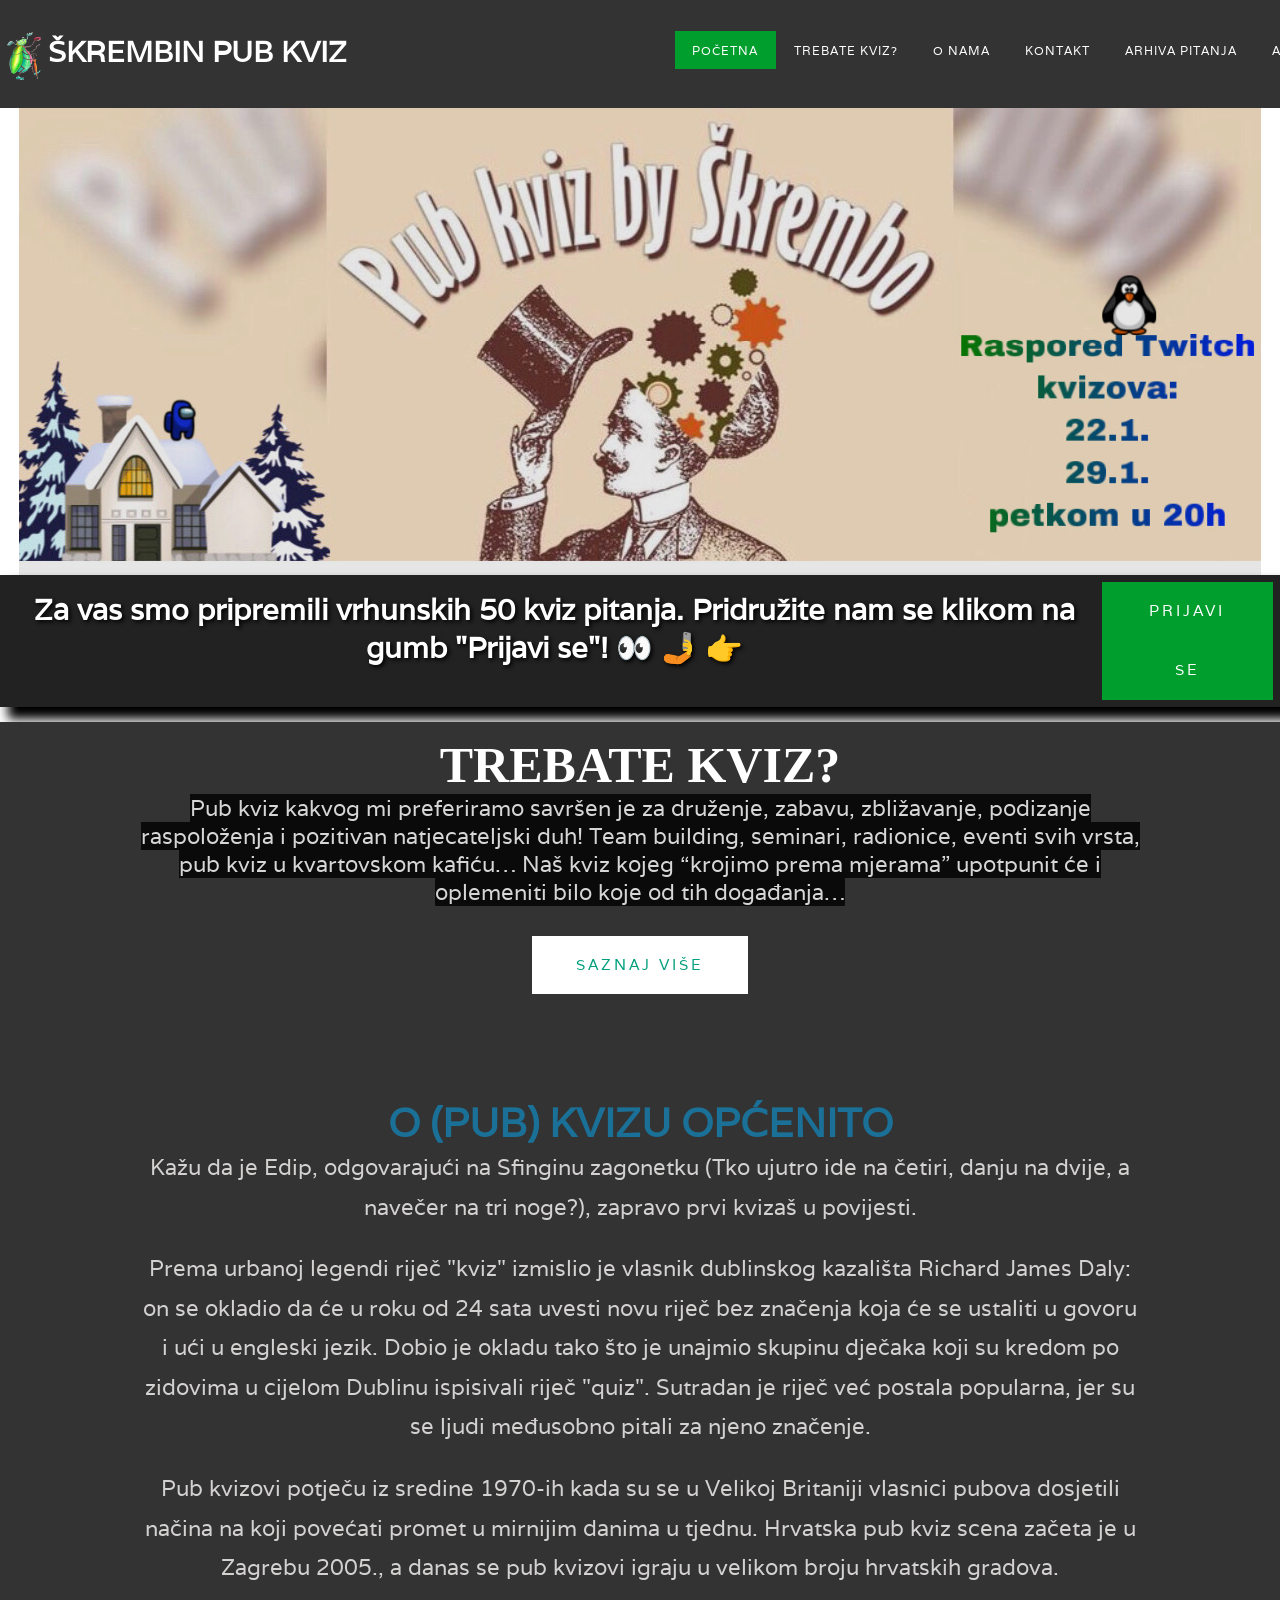
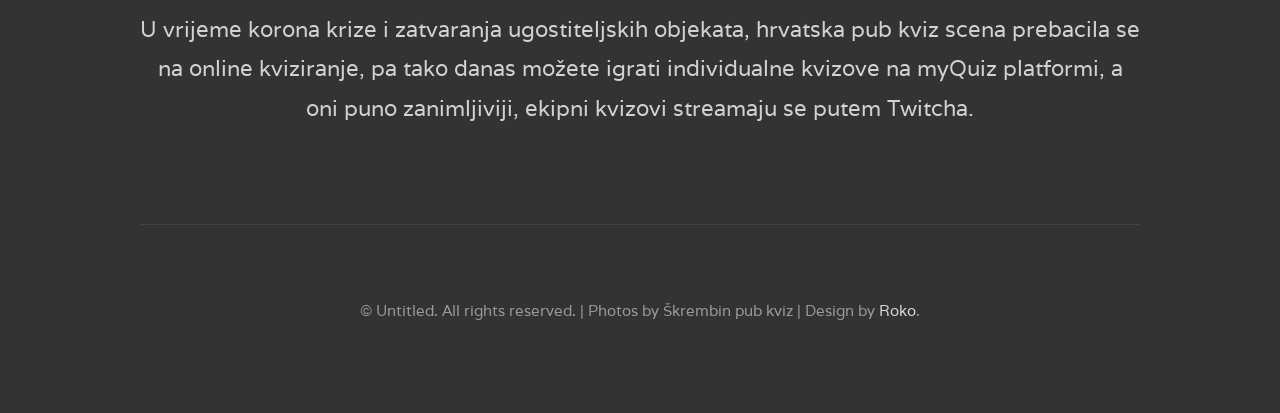
<file: skrembinpubkviz/index.html>
<!DOCTYPE html PUBLIC "-//W3C//DTD XHTML 1.0 Strict//EN" "http://www.w3.org/TR/xhtml1/DTD/xhtml1-strict.dtd">
<html xmlns="http://www.w3.org/1999/xhtml">

<head>
    <meta http-equiv="Content-Type" content="text/html; charset=utf-8" />
    <title>Škrembin pub kviz</title>
    <meta name="keywords" content="škrembinpubkviz, škrembin pub kviz, kviz, škrembo, pub kviz, pub, požega, hrvatska, online kviz, online" />
    <meta name="description" content="Ovo nije običan pub kviz! Ovo je doživljaj koji uključuje zabavu, druženje i odličan kviz." />


    <link rel="icon" href="slike/ikona.png" />
    <link href="http://fonts.googleapis.com/css?family=Varela" rel="stylesheet" />
    <link href="default.css" rel="stylesheet" type="text/css" media="all" />
    <link href="fonts.css" rel="stylesheet" type="text/css" media="all" />
    <link rel="stylesheet" href="https://cdnjs.cloudflare.com/ajax/libs/font-awesome/4.7.0/css/font-awesome.min.css">
    <link rel="stylesheet" href="https://stackpath.bootstrapcdn.com/font-awesome/4.7.0/css/font-awesome.min.css">





</head>

<body>

    <div id="wrapper">
        <div id="header-wrapper">

            <div id="header" class="container">

                <div id="logo">
                    <div class="logo"></div><img src="slike/ikona.png"></i>
                    <h1><a href="index.html">Škrembin pub kviz</a></h1>
                </div>
                <div id="menu">

                    <ul>
                        <li class="current_page_item"><a href="index.html" accesskey="1" title="">Početna</a></li>
                        <li><a href="trebaš-kviz.html" accesskey="2" title="">Trebate kviz?</a></li>
                        <li><a href="o-nama.html" accesskey="3" title="">O nama</a></li>
                        <li><a href="kontakt.html" accesskey="4" title="">Kontakt</a></li>

                        <li><a href="arhiva-pitanja.html" accesskey="3" title="">Arhiva pitanja</a></li>
                        <li><a href="arhiva-fotografija.html" accesskey="3" title="">Arhiva fotografija</a></li>

                    </ul>
                </div>
            </div>
        </div>









        <div id="banner-slika" class="container">
            <img src="slike/9D80E4FF-D86C-43B7-9444-DE156F4CD26A.jpeg" alt="bannerslika">



            <div class="container1"></div>
            <ul class="actionss">
                <li>
                    <h1>Za vas smo pripremili vrhunskih 50 kviz pitanja. Pridružite nam se klikom na gumb "Prijavi se"! &#128064 🤳 &#128073 </h1><a href="https://forms.gle/zkmBiWqRBWbmQjbX9" class="button">PRIJAVI SE</a></li>

            </ul>
        </div>
    </div>
    </div>


    </div>

    <div id="featured">
        <div class="container">
            <div class="title">
                <h1 class="glow">TREBATE KVIZ?</h1>
                <span class="byline"><mark>Pub kviz kakvog mi preferiramo savršen je za druženje, zabavu, zbližavanje, podizanje raspoloženja i pozitivan natjecateljski duh! Team building, seminari, radionice, eventi svih vrsta, pub kviz u kvartovskom kafiću… Naš kviz kojeg “krojimo prema mjerama” upotpunit će i oplemeniti bilo koje od tih događanja… </mark></span>                </div>


        </div>
        <ul class="actions">
            <li><a href="trebaš-kviz.html" class="button">Saznaj više</a></li>
        </ul>
    </div>
    <div id="page" class="container">
        <div class="title">
            <h2>O (pub) kvizu općenito</h2>
            <span class="byline"><p>Kažu da je Edip, odgovarajući na Sfinginu zagonetku (Tko ujutro ide na četiri, danju na dvije, a navečer na tri noge?), zapravo prvi kvizaš u povijesti.</p><p> Prema urbanoj legendi riječ &quot;kviz&quot; izmislio je vlasnik dublinskog kazališta Richard James Daly: on se okladio da će u roku od 24 sata uvesti novu riječ bez značenja koja će se ustaliti u govoru i ući u engleski jezik. Dobio je okladu
                tako što je unajmio skupinu dječaka koji su kredom po zidovima u cijelom Dublinu ispisivali riječ &quot;quiz&quot;. Sutradan je riječ već postala popularna, jer su se ljudi međusobno pitali za njeno značenje.</p><p>Pub kvizovi
            potječu iz sredine 1970-ih kada su se u Velikoj Britaniji vlasnici pubova dosjetili načina na koji povećati promet u mirnijim danima u tjednu. Hrvatska pub kviz scena začeta je u Zagrebu 2005., a danas se pub kvizovi igraju u velikom broju
            hrvatskih gradova.</p><p> U vrijeme korona krize i zatvaranja ugostiteljskih objekata, hrvatska pub kviz scena prebacila se na online kviziranje, pa tako danas možete igrati individualne kvizove na myQuiz platformi, a oni puno zanimljiviji, ekipni
            kvizovi streamaju se putem Twitcha.</span></p>
            </p>
        </div>

    </div>
    </div>
    <div id="copyright" class="container">
        <p>&copy; Untitled. All rights reserved. | Photos by
            <a href="index.html"></a>Škrembin pub kviz</a> | Design by <a href="https://www.instagram.com/rokovlahov/" rel="nofollow">Roko</a>.</p>


    </div>
</body>

</html>
</file>
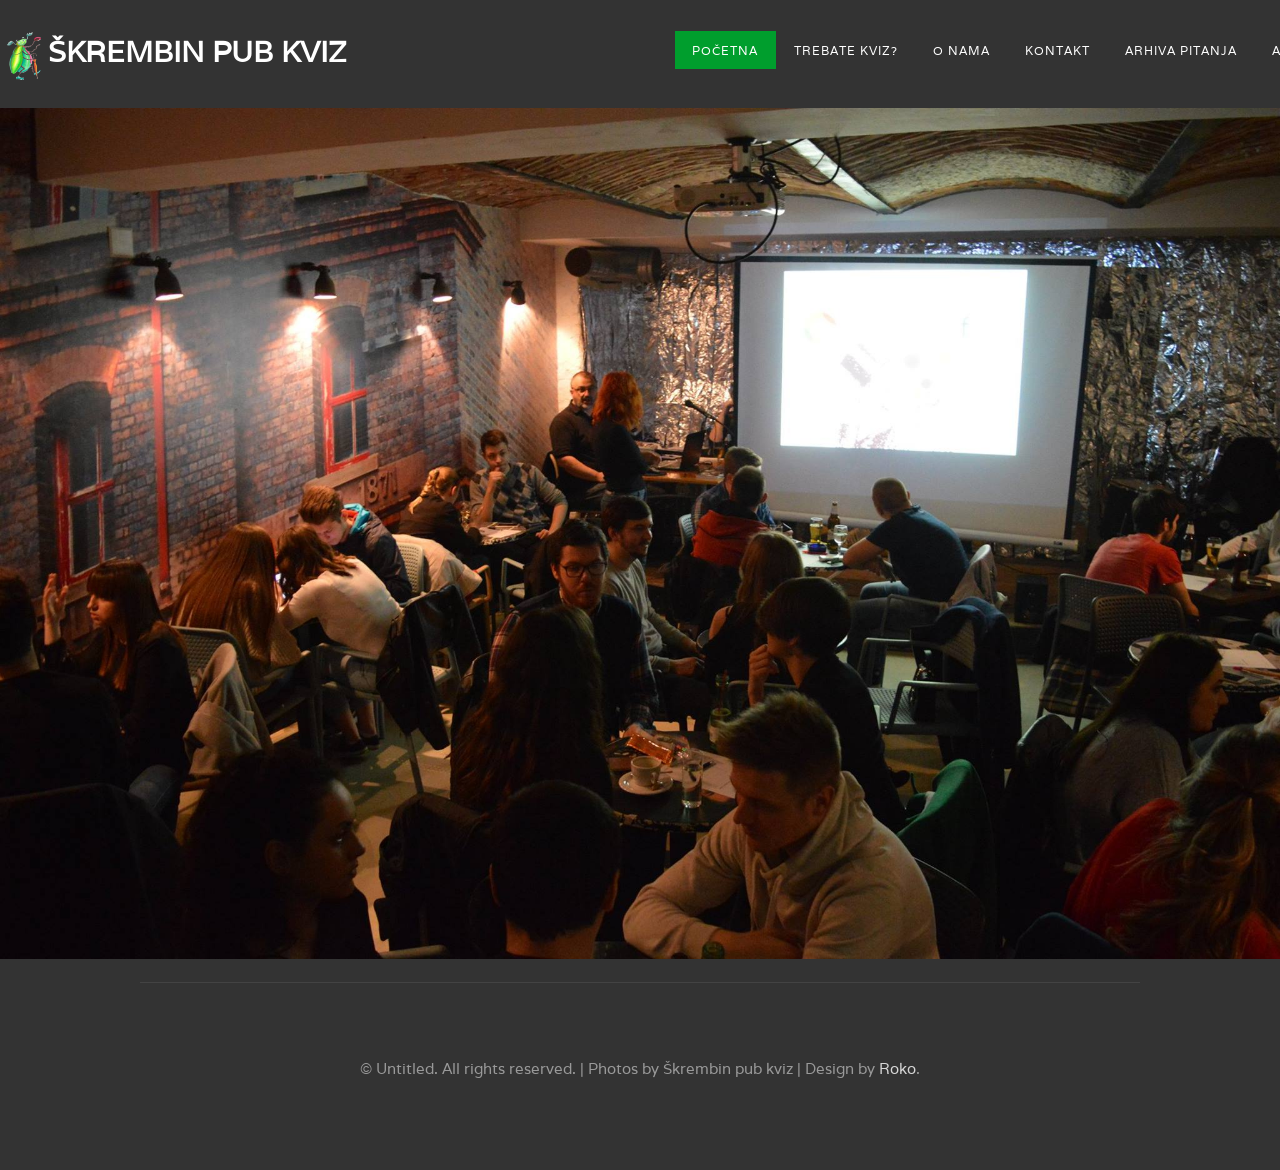
<file: skrembinpubkviz/arhiva-fotografija.html>
<!DOCTYPE html PUBLIC "-//W3C//DTD XHTML 1.0 Strict//EN" "http://www.w3.org/TR/xhtml1/DTD/xhtml1-strict.dtd">
<html xmlns="http://www.w3.org/1999/xhtml">

<head>
    <meta http-equiv="Content-Type" content="text/html; charset=utf-8" />
    <title>Škrembin pub kviz</title>
    <meta name="keywords" content="kviz, škrembo, pub kviz, pub, požega, hrvatska, online kviz, online" />
    <meta name="description" content="" />
    <link rel="icon" href="slike/ikona.png" />
    <link href="http://fonts.googleapis.com/css?family=Varela" rel="stylesheet" />
    <link href="default.css" rel="stylesheet" type="text/css" media="all" />
    <link href="fonts.css" rel="stylesheet" type="text/css" media="all" />
    <link rel="stylesheet" href="https://cdnjs.cloudflare.com/ajax/libs/font-awesome/4.7.0/css/font-awesome.min.css">






</head>

<body>

    <div id="wrapper">
        <div id="header-wrapper">

            <div id="header" class="container">

                <div id="logo">
                    <div class="logo"></div><img src="slike/ikona.png"></i>
                    <h1><a href="index.html">Škrembin pub kviz</a></h1>
                </div>
                <div id="menu">
                    <ul>
                        <li class="current_page_item"><a href="index.html" accesskey="1" title="">Početna</a></li>
                        <li><a href="trebaš-kviz.html" accesskey="2" title="">Trebate kviz?</a></li>
                        <li><a href="o-nama.html" accesskey="3" title="">O nama</a></li>
                        <li><a href="kontakt.html" accesskey="4" title="">Kontakt</a></li>
                        <li><a href="arhiva-pitanja.html" accesskey="3" title="">Arhiva pitanja</a></li>
                        <li><a href="arhiva-fotografija.html" accesskey="3" title="">Arhiva fotografija</a></li>

                    </ul>
                </div>
            </div>
        </div>
    </div>



    <div class="slideshow-container">


        <div class="mySlides fade">
            <div class="numbertext"></div>
            <img src="slike/1b.jpg" style="width:100%">

        </div>

        <div class="mySlides fade">
            <div class="numbertext"></div>
            <img src="slike/1c.jpg" style="width:100%">

        </div>

        <div class="mySlides fade">
            <div class="numbertext"></div>
            <img src="slike/1d.jpg" style="width:100%">

        </div>

        <div class="mySlides fade">
            <div class="numbertext"></div>
            <img src="slike/1e.jpg" style="width:100%">

        </div>

        <div class="mySlides fade">
            <div class="numbertext"></div>
            <img src="slike/1f.jpg" style="width:100%">

        </div>

        <div class="mySlides fade">
            <div class="numbertext"></div>
            <img src="slike/1g.jpg" style="width:100%">

        </div>

        <div class="mySlides fade">
            <div class="numbertext"></div>
            <img src="slike/1h.jpg" style="width:100%">

        </div>

        <div class="mySlides fade">
            <div class="numbertext"></div>
            <img src="slike/1i.jpg" style="width:100%">

        </div>

        <div class="mySlides fade">
            <div class="numbertext"></div>
            <img src="slike/1j.jpg" style="width:100%">

        </div>

        <div class="mySlides fade">
            <div class="numbertext"></div>
            <img src="slike/1k.jpg" style="width:100%">

        </div>

        <div class="mySlides fade">
            <div class="numbertext"></div>
            <img src="slike/21.jpg" style="width:100%">

        </div>

        <div class="mySlides fade">
            <div class="numbertext"></div>
            <img src="slike/1l.jpg" style="width:100%">

        </div>

        <div class="mySlides fade">
            <div class="numbertext"></div>
            <img src="slike/2a.jpg" style="width:100%">

        </div>

        <div class="mySlides fade">
            <div class="numbertext"></div>
            <img src="slike/2b.jpg" style="width:100%">

        </div>

        <div class="mySlides fade">
            <div class="numbertext"></div>
            <img src="slike/2c.jpg" style="width:100%">

        </div>

        <div class="mySlides fade">
            <div class="numbertext"></div>
            <img src="slike/2d.jpg" style="width:100%">

        </div>

        <div class="mySlides fade">
            <div class="numbertext"></div>
            <img src="slike/2e.jpg" style="width:100%">

        </div>

        <div class="mySlides fade">
            <div class="numbertext"></div>
            <img src="slike/2f.jpg" style="width:100%">

        </div>

        <div class="mySlides fade">
            <div class="numbertext"></div>
            <img src="slike/2g.jpg" style="width:100%">

        </div>

        <div class="mySlides fade">
            <div class="numbertext"></div>
            <img src="slike/2h.jpg" style="width:100%">

        </div>

        <div class="mySlides fade">
            <div class="numbertext"></div>
            <img src="slike/2i.jpg" style="width:100%">

        </div>

        <div class="mySlides fade">
            <div class="numbertext"></div>
            <img src="slike/2j.jpg" style="width:100%">

        </div>

        <div class="mySlides fade">
            <div class="numbertext"></div>
            <img src="slike/2k.jpg" style="width:100%">

        </div>

        <div class="mySlides fade">
            <div class="numbertext"></div>
            <img src="slike/2i.jpg" style="width:100%">

        </div>

        <div class="mySlides fade">
            <div class="numbertext"></div>
            <img src="slike/3a.jpg" style="width:100%">

        </div>

        <div class="mySlides fade">
            <div class="numbertext"></div>
            <img src="slike/3b.jpg" style="width:100%">

        </div>

        <div class="mySlides fade">
            <div class="numbertext"></div>
            <img src="slike/3c.jpg" style="width:100%">

        </div>

        <div class="mySlides fade">
            <div class="numbertext"></div>
            <img src="slike/3d.jpg" style="width:100%">

        </div>

        <div class="mySlides fade">
            <div class="numbertext"></div>
            <img src="slike/3e.jpg" style="width:100%">

        </div>

    </div>
    <br>

    <div style="text-align:center">

        <span class="dot"></span>
        <span class="dot"></span>
        <span class="dot"></span>
        <span class="dot"></span>
        <span class="dot"></span>
        <span class="dot"></span>
        <span class="dot"></span>
        <span class="dot"></span>
        <span class="dot"></span>
        <span class="dot"></span>
        <span class="dot"></span>
        <span class="dot"></span>
        <span class="dot"></span>
        <span class="dot"></span>
        <span class="dot"></span>
        <span class="dot"></span>
        <span class="dot"></span>
        <span class="dot"></span>
        <span class="dot"></span>
        <span class="dot"></span>
        <span class="dot"></span>
        <span class="dot"></span>
        <span class="dot"></span>
        <span class="dot"></span>
        <span class="dot"></span>
        <span class="dot"></span>
        <span class="dot"></span>
        <span class="dot"></span>
        <span class="dot"></span>
    </div>

    <script>
        var slideIndex = 0;
        showSlides();

        function showSlides() {
            var i;
            var slides = document.getElementsByClassName("mySlides");
            var dots = document.getElementsByClassName("dot");
            for (i = 0; i < slides.length; i++) {
                slides[i].style.display = "none";
            }
            slideIndex++;
            if (slideIndex > slides.length) {
                slideIndex = 1
            }
            for (i = 0; i < dots.length; i++) {
                dots[i].className = dots[i].className.replace(" active", "");
            }
            slides[slideIndex - 1].style.display = "block";
            dots[slideIndex - 1].className += " active";
            setTimeout(showSlides, 2000); // Change image every 2 seconds
        }
    </script>

    <div id="copyright" class="container">
        <p>&copy; Untitled. All rights reserved. | Photos by
            <a href="index.html"></a>Škrembin pub kviz</a> | Design by <a href="https://www.instagram.com/rokovlahov/" rel="nofollow">Roko</a>.</p>
</file>
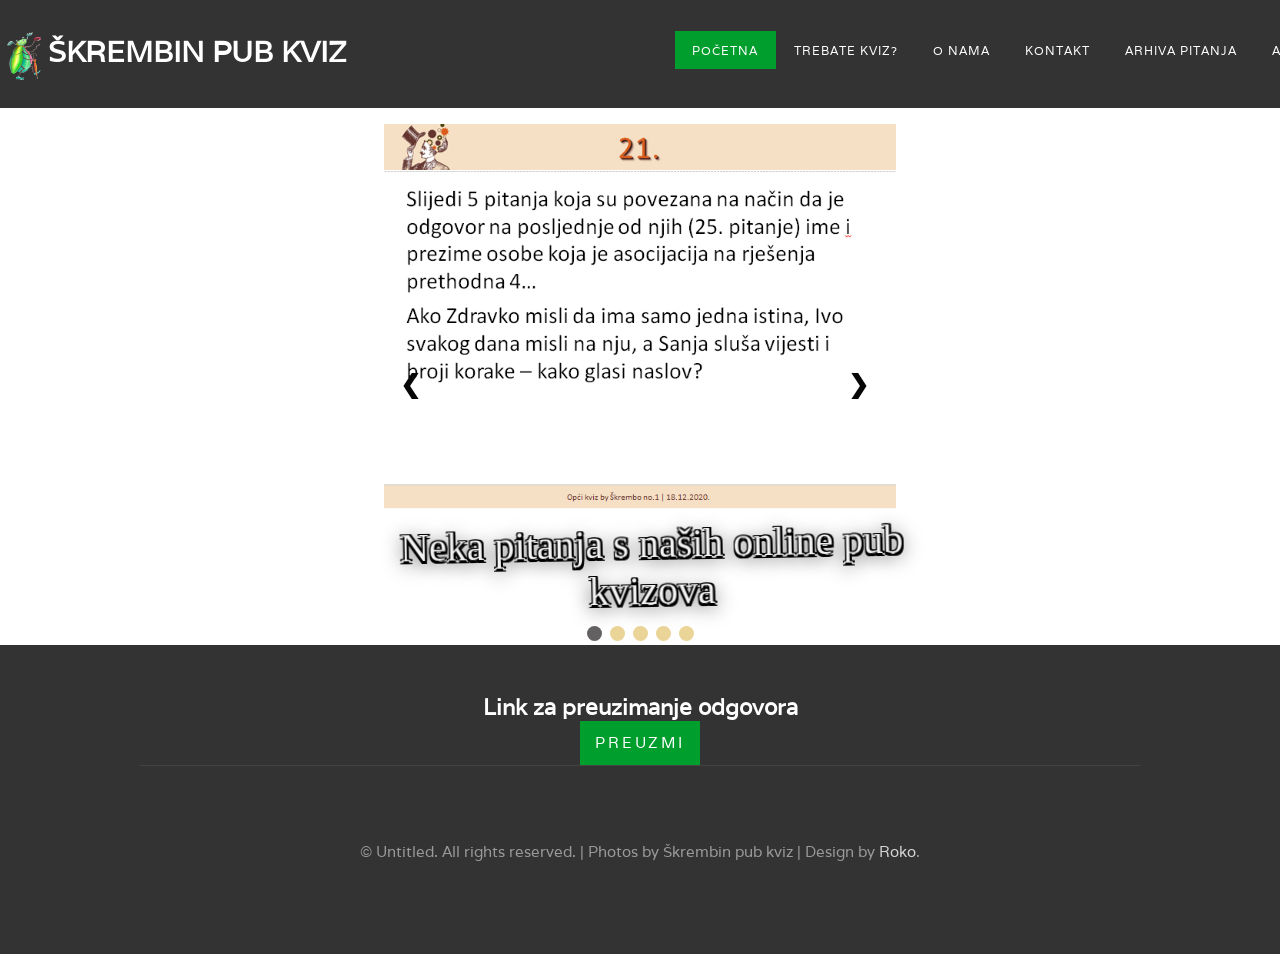
<file: skrembinpubkviz/arhiva-pitanja.html>
<!DOCTYPE html PUBLIC "-//W3C//DTD XHTML 1.0 Strict//EN" "http://www.w3.org/TR/xhtml1/DTD/xhtml1-strict.dtd">
<html xmlns="http://www.w3.org/1999/xhtml">

<head>
    <meta http-equiv="Content-Type" content="text/html; charset=utf-8" />
    <title>Škrembin pub kviz</title>
    <meta name="keywords" content="kviz, škrembo, pub kviz, pub, požega, hrvatska, online kviz, online" />
    <meta name="description" content="" />
    <link rel="icon" href="slike/ikona.png" />
    <link href="http://fonts.googleapis.com/css?family=Varela" rel="stylesheet" />
    <link href="default.css" rel="stylesheet" type="text/css" media="all" />
    <link href="fonts.css" rel="stylesheet" type="text/css" media="all" />
    <link href="arhiva-pitanjacss.css" rel="stylesheet" type="text/css" media="all" />


</head>

<body>



    <div id="wrapper">
        <div id="header-wrapper">

            <div id="header" class="container">

                <div id="logo">
                    <div class="logo"></div><img src="slike/ikona.png"></i>
                    <h1><a href="index.html">Škrembin pub kviz</a></h1>
                </div>
                <div id="menu">
                    <ul>
                        <li class="current_page_item"><a href="index.html" accesskey="1" title="">Početna</a></li>
                        <li><a href="trebaš-kviz.html" accesskey="2" title="">Trebate kviz?</a></li>
                        <li><a href="o-nama.html" accesskey="3" title="">O nama</a></li>
                        <li><a href="kontakt.html" accesskey="4" title="">Kontakt</a></li>
                        <li><a href="arhiva-pitanja.html" accesskey="3" title="">Arhiva pitanja</a></li>
                        <li><a href="arhiva-fotografija.html" accesskey="3" title="">Arhiva fotografija</a></li>

                    </ul>
                </div>
            </div>
        </div>


        <script>
            src = "arhiva-pitanja.js"
        </script>
        <div class="slideshow-container">

            <!-- Full-width images with number and caption text -->
            <div class="mySlides-fade">
                <div class="numbertext"></div>
                <img src="slike/3pit.png" style="width:100%">
                <div class="text">Neka pitanja s naših online pub kvizova</div>
            </div>

            <div class="mySlides-fade">
                <div class="numbertext"></div>
                <img src="slike/2pit.png" style="width:100%">
                <div class="text">Neka pitanja s naših online pub kvizova</div>
            </div>

            <div class="mySlides-fade">
                <div class="numbertext"></div>
                <img src="slike/1pit.png" style="width:100%">
                <div class="text">Neka pitanja s naših online pub kvizova</div>
            </div>

            <div class="mySlides-fade">
                <div class="numbertext"></div>
                <img src="slike/5pit.png" style="width:100%">
                <div class="text">Neka pitanja s naših online pub kvizova</div>
            </div>

            <div class="mySlides-fade">
                <div class="numbertext"></div>
                <img src="slike/4pit.png" style="width:100%">
                <div class="text">Neka pitanja s naših online pub kvizova</div>
            </div>

            <!-- Next and previous buttons -->
            <a class="prev" onclick="plusSlides(-1)">&#10094;</a>
            <a class="next" onclick="plusSlides(1)">&#10095;</a>
        </div>
        <br>

        <!-- The dots/circles -->
        <div style="text-align:center">
            <span class="dot" onclick="currentSlide(1)"></span>
            <span class="dot" onclick="currentSlide(2)"></span>
            <span class="dot" onclick="currentSlide(3)"></span>
            <span class="dot" onclick="currentSlide(4)"></span>
            <span class="dot" onclick="currentSlide(5)"></span>
        </div>

    </div>
    <script>
        var slideIndex = 1;
        showSlides(slideIndex);

        function plusSlides(n) {
            showSlides(slideIndex += n);
        }

        function currentSlide(n) {
            showSlides(slideIndex = n);
        }

        function showSlides(n) {
            var i;
            var slides = document.getElementsByClassName("mySlides-fade");
            var dots = document.getElementsByClassName("dot");
            if (n > slides.length) {
                slideIndex = 1
            }
            if (n < 1) {
                slideIndex = slides.length
            }
            for (i = 0; i < slides.length; i++) {
                slides[i].style.display = "none";
            }
            for (i = 0; i < dots.length; i++) {
                dots[i].className = dots[i].className.replace(" active", "");
            }
            slides[slideIndex - 1].style.display = "block";
            dots[slideIndex - 1].className += " active";
        }
    </script>
    </div>

    <div id="linkzapreuzimanje" class="container">
        <h2>Link za preuzimanje odgovora</h2>
        <a href="https://drive.google.com/drive/folders/1aGZ7QB_8ZVnLcxQNVRJY0seuYOB2bPEo?usp=sharing" class="button">PREUZMI</a>

        <div id="copyright" class="container">
            <p>&copy; Untitled. All rights reserved. | Photos by
                <a href="index.html"></a>Škrembin pub kviz</a> | Design by <a href="https://www.instagram.com/rokovlahov/" rel="nofollow">Roko</a>.</p>


        </div>



        </head>

</html>
</file>
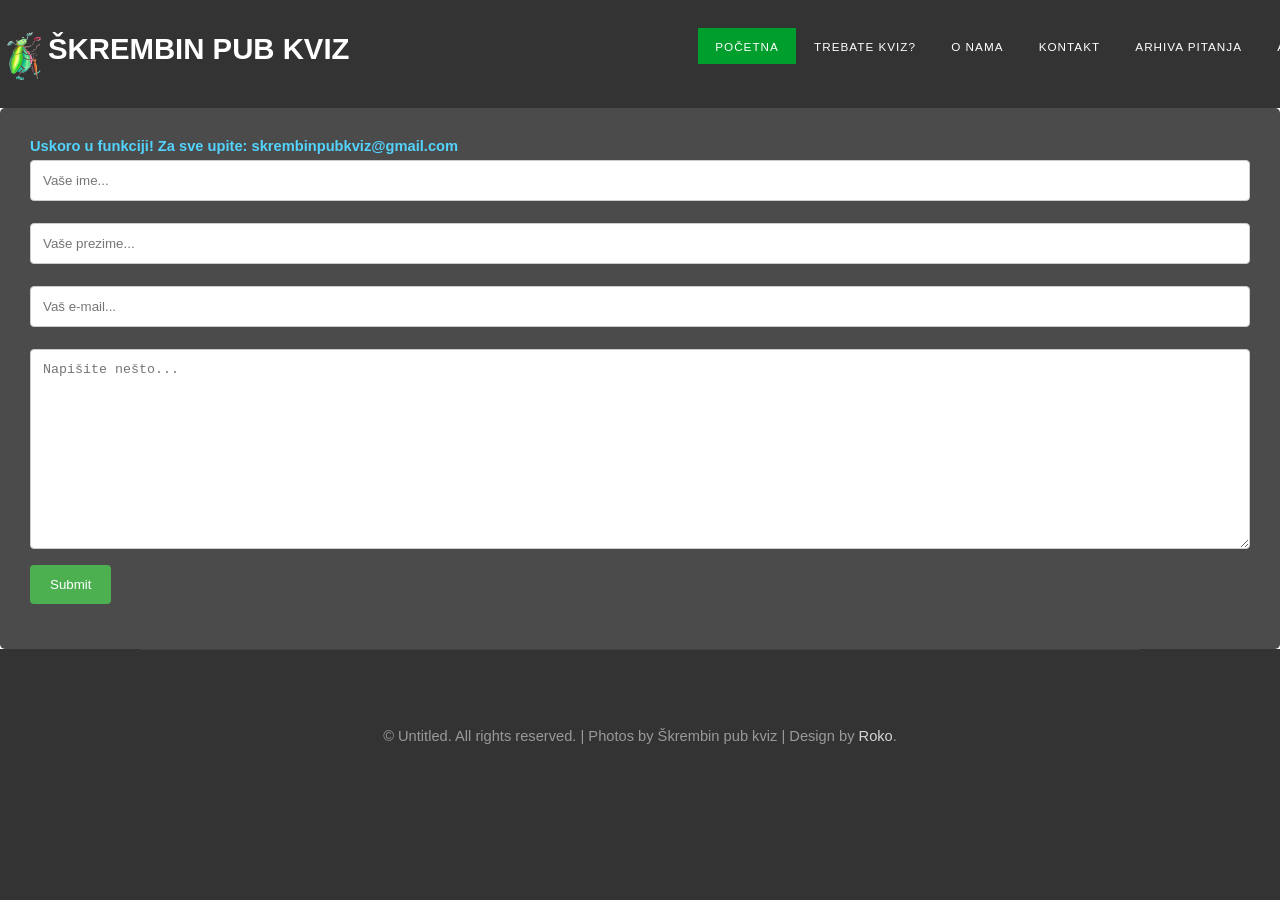
<file: skrembinpubkviz/kontakt.html>
<html lang="en">

<head>
    <meta charset="UTF-8">
    <meta name="viewport" content="width=, initial-scale=1.0">
    <title>Kontakt</title>
    <link href="kontaktcss.css" type="text/css" rel="stylesheet">
    <link rel="icon" href="slike/ikona.png" />
</head>

<body>
    <div id="wrapper">
        <div id="header-wrapper">

            <div id="header" class="container">

                <div id="logo">
                    <div class="logo"></div><img src="slike/ikona.png"></i>
                    <h1><a href="index.html">Škrembin pub kviz</a></h1>
                </div>
                <div id="menu">
                    <ul>
                        <li class="current_page_item"><a href="index.html" accesskey="1" title="">Početna</a></li>
                        <li><a href="trebaš-kviz.html" accesskey="2" title="">Trebate kviz?</a></li>
                        <li><a href="o-nama.html" accesskey="3" title="">O nama</a></li>
                        <li><a href="kontakt.html" accesskey="4" title="">Kontakt</a></li>
                        <li><a href="arhiva-pitanja.html" accesskey="3" title="">Arhiva pitanja</a></li>
                        <li><a href="arhiva-fotografija.html" accesskey="3" title="">Arhiva fotografija</a></li>

                    </ul>
                </div>
            </div>
        </div>

        <div class="container11">
            <form action="index.html">

                <label for="fname"><b>Uskoro u funkciji! Za sve upite: skrembinpubkviz@gmail.com</b></label>
                <input type="text" id="fname" name="firstname" placeholder="Vaše ime...">

                <label for="lname"><b></b></label>
                <input type="text" id="lname" name="lastname" placeholder="Vaše prezime...">

                <label for="lname"><b></b></label>
                <input type="text" id="lname" name="lastname" placeholder="Vaš e-mail...">


                <label for="subject"><b></b></label>
                <textarea id="subject" name="subject" placeholder="Napišite nešto..." style="height:200px"></textarea>

                <input type="submit" value="Submit">




        </div>




    </div>
    <div id="copyright" class="container">
        <p>&copy; Untitled. All rights reserved. | Photos by
            <a href="index.html"></a>Škrembin pub kviz</a> | Design by <a href="https://www.instagram.com/rokovlahov/" rel="nofollow">Roko</a>.</p>


    </div>
</body>

</html>
</file>
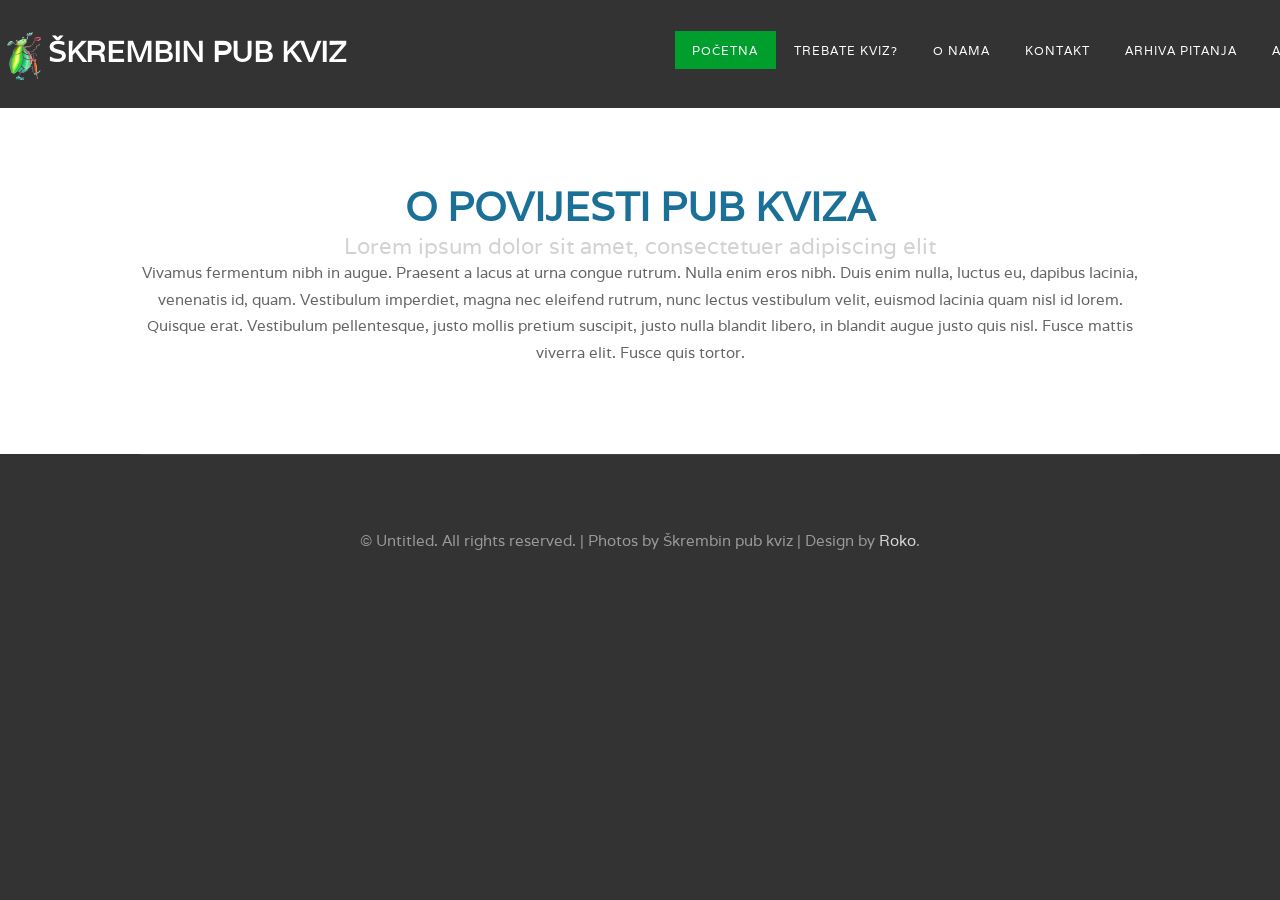
<file: skrembinpubkviz/najava.html>
<!DOCTYPE html PUBLIC "-//W3C//DTD XHTML 1.0 Strict//EN" "http://www.w3.org/TR/xhtml1/DTD/xhtml1-strict.dtd">
<html xmlns="http://www.w3.org/1999/xhtml">

<head>
    <meta http-equiv="Content-Type" content="text/html; charset=utf-8" />
    <title>Škrembin pub kviz</title>
    <meta name="keywords" content="kviz, škrembo, pub kviz, pub, požega, hrvatska, online kviz, online" />
    <meta name="description" content="" />
    <link rel="icon" href="slike/ikona.png" />
    <link href="http://fonts.googleapis.com/css?family=Varela" rel="stylesheet" />
    <link href="default.css" rel="stylesheet" type="text/css" media="all" />
    <link href="fonts.css" rel="stylesheet" type="text/css" media="all" />
    <link rel="stylesheet" href="https://cdnjs.cloudflare.com/ajax/libs/font-awesome/4.7.0/css/font-awesome.min.css">





</head>

<body>

    <div id="wrapper">
        <div id="header-wrapper">

            <div id="header" class="container">

                <div id="logo">
                    <div class="logo"></div><img src="slike/ikona.png"></i>
                    <h1><a href="index.html">Škrembin pub kviz</a></h1>
                </div>
                <div id="menu">
                    <ul>
                        <li class="current_page_item"><a href="index.html" accesskey="1" title="">Početna</a></li>
                        <li><a href="trebaš-kviz.html" accesskey="2" title="">Trebate kviz?</a></li>
                        <li><a href="o-nama.html" accesskey="3" title="">O nama</a></li>
                        <li><a href="kontakt.html" accesskey="4" title="">Kontakt</a></li>
                        <li><a href="arhiva-pitanja.html" accesskey="3" title="">Arhiva pitanja</a></li>
                        <li><a href="arhiva-fotografija.html" accesskey="3" title="">Arhiva fotografija</a></li>

                    </ul>
                </div>
            </div>
        </div>


        <div id="page" class="container">
            <div class="title">
                <h2>O povijesti pub kviza</h2>
                <span class="byline">Lorem ipsum dolor sit amet, consectetuer adipiscing elit</span> </div>
            <p> Vivamus fermentum nibh in augue. Praesent a lacus at urna congue rutrum. Nulla enim eros nibh. Duis enim nulla, luctus eu, dapibus lacinia, venenatis id, quam. Vestibulum imperdiet, magna nec eleifend rutrum, nunc lectus vestibulum velit,
                euismod lacinia quam nisl id lorem. Quisque erat. Vestibulum pellentesque, justo mollis pretium suscipit, justo nulla blandit libero, in blandit augue justo quis nisl. Fusce mattis viverra elit. Fusce quis tortor.</p>

        </div>
    </div>
    <div id="copyright" class="container">
        <p>&copy; Untitled. All rights reserved. | Photos by
            <a href="index.html"></a>Škrembin pub kviz</a> | Design by <a href="https://www.instagram.com/rokovlahov/" rel="nofollow">Roko</a>.</p>


    </div>
</body>

</html>
</file>
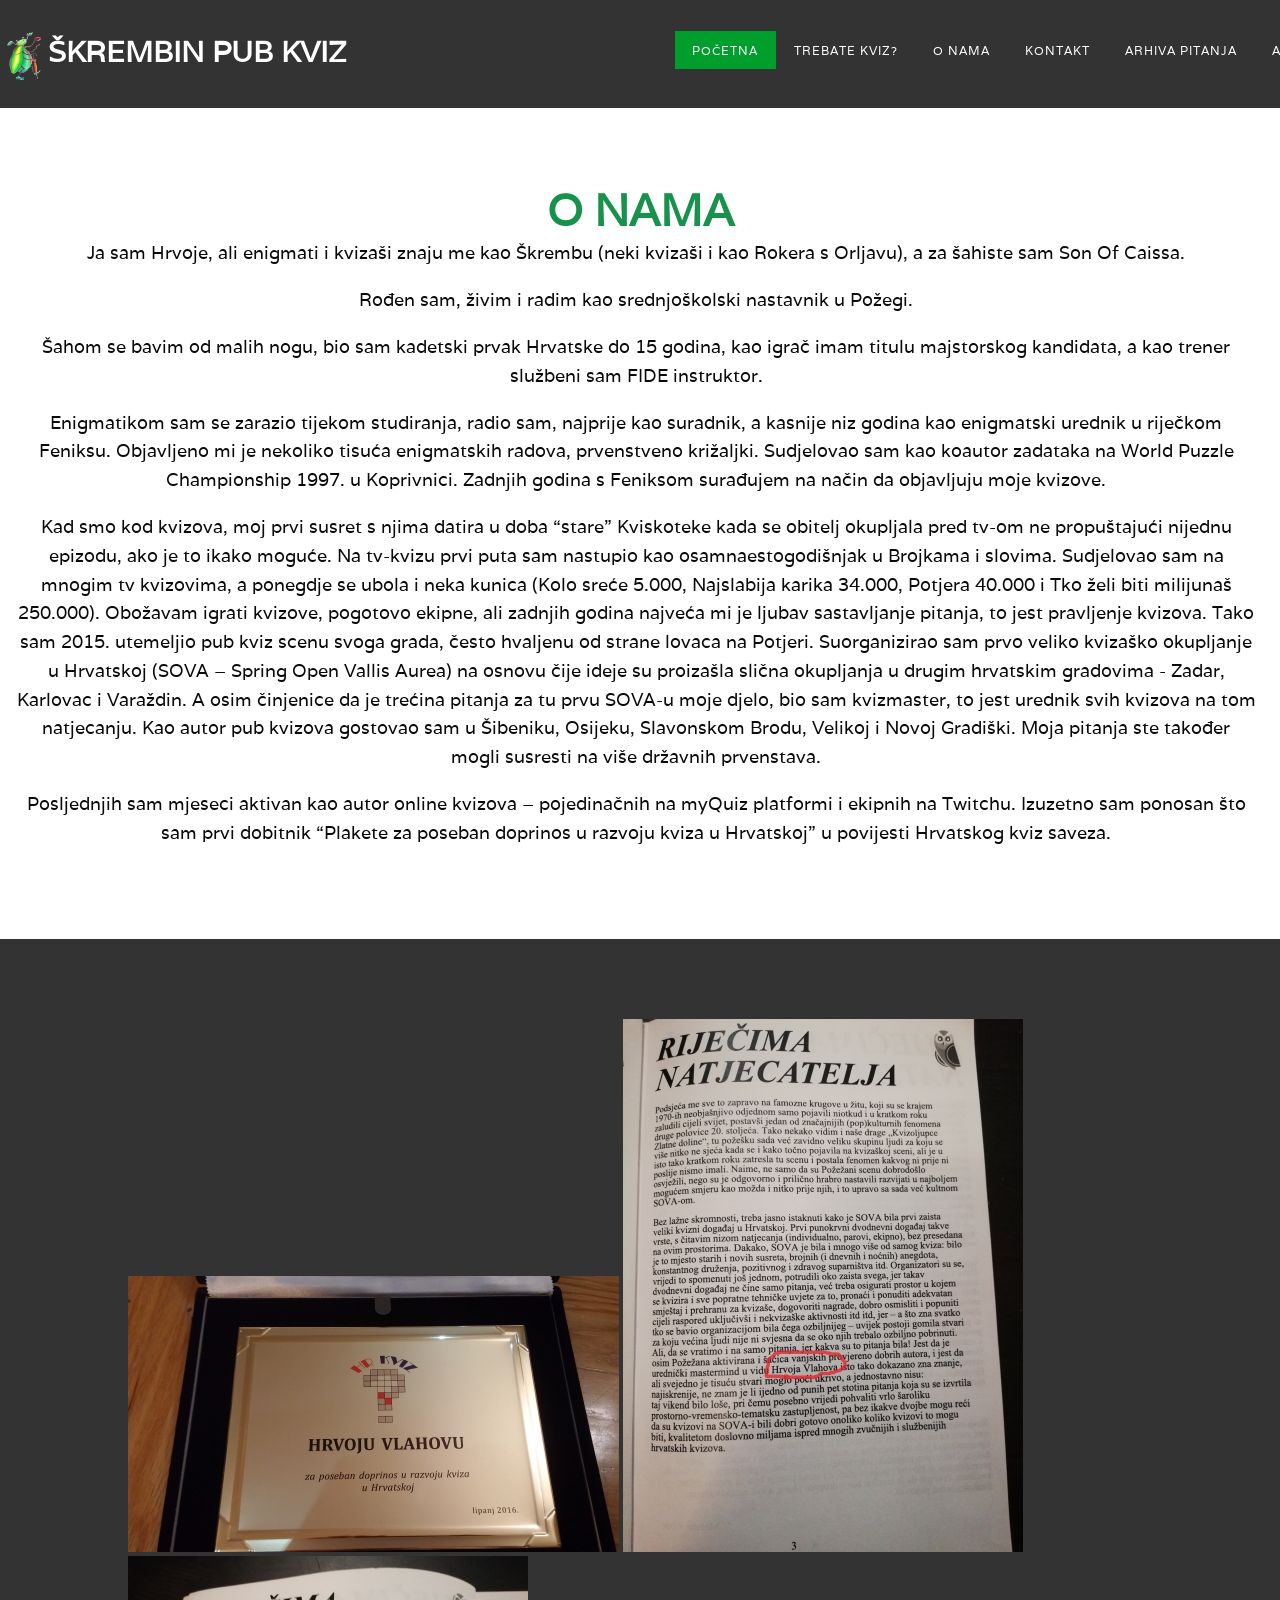
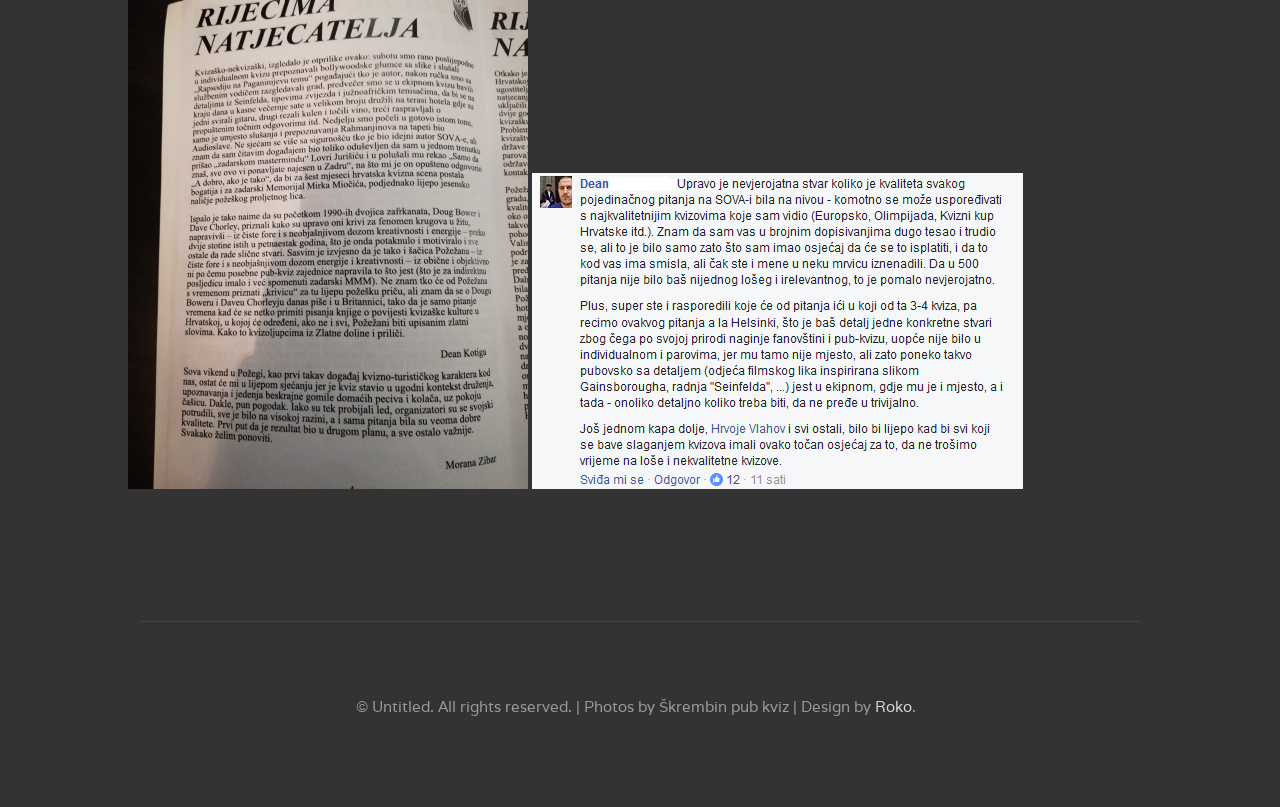
<file: skrembinpubkviz/o-nama.html>
<!DOCTYPE html PUBLIC "-//W3C//DTD XHTML 1.0 Strict//EN" "http://www.w3.org/TR/xhtml1/DTD/xhtml1-strict.dtd">
<html xmlns="http://www.w3.org/1999/xhtml">

<head>
    <meta http-equiv="Content-Type" content="text/html; charset=utf-8" />
    <title>Škrembin pub kviz</title>
    <meta name="keywords" content="kviz, škrembo, pub kviz, pub, požega, hrvatska, online kviz, online" />
    <meta name="description" content="" />


    <link rel="icon" href="slike/ikona.png" />
    <link href="http://fonts.googleapis.com/css?family=Varela" rel="stylesheet" />
    <link href="default.css" rel="stylesheet" type="text/css" media="all" />
    <link href="fonts.css" rel="stylesheet" type="text/css" media="all" />
    <link href="o-namacss.css" rel="stylesheet" type="text/css" media="all" />
    <link rel="stylesheet" href="https://cdnjs.cloudflare.com/ajax/libs/font-awesome/4.7.0/css/font-awesome.min.css">
    <link rel="stylesheet" href="https://stackpath.bootstrapcdn.com/font-awesome/4.7.0/css/font-awesome.min.css">






</head>

<body>

    <div id="wrapper">
        <div id="header-wrapper">

            <div id="header" class="container">

                <div id="logo">
                    <div class="logo"></div><img src="slike/ikona.png"></i>
                    <h1><a href="index.html">Škrembin pub kviz</a></h1>
                </div>
                <div id="menu">

                    <ul>
                        <li class="current_page_item"><a href="index.html" accesskey="1" title="">Početna</a></li>
                        <li><a href="trebaš-kviz.html" accesskey="2" title="">Trebate kviz?</a></li>
                        <li><a href="o-nama.html" accesskey="3" title="">O nama</a></li>
                        <li><a href="kontakt.html" accesskey="4" title="">Kontakt</a></li>

                        <li><a href="arhiva-pitanja.html" accesskey="3" title="">Arhiva pitanja</a></li>
                        <li><a href="arhiva-fotografija.html" accesskey="3" title="">Arhiva fotografija</a></li>

                    </ul>
                </div>
            </div>
        </div>


        <div id="page" class="container11">
            <div class="title">
                <h2>O nama</h2>
                <span class="byline"> </span> </div>
            <p> Ja sam Hrvoje, ali enigmati i kvizaši znaju me kao Škrembu (neki kvizaši i kao Rokera s Orljavu), a za šahiste sam Son Of Caissa.</p>
            <p>Rođen sam, živim i radim kao srednjoškolski nastavnik u Požegi.</p>
            <p>Šahom se bavim od malih nogu, bio sam kadetski prvak Hrvatske do 15 godina, kao igrač imam titulu majstorskog kandidata, a kao trener službeni sam FIDE instruktor.</p>
            <p>Enigmatikom sam se zarazio tijekom studiranja, radio sam, najprije kao suradnik, a kasnije niz godina kao enigmatski urednik u riječkom Feniksu. Objavljeno mi je nekoliko tisuća enigmatskih radova, prvenstveno križaljki. Sudjelovao sam kao
                koautor zadataka na World Puzzle Championship 1997. u Koprivnici. Zadnjih godina s Feniksom surađujem na način da objavljuju moje kvizove.</p>
            <p>Kad smo kod kvizova, moj prvi susret s njima datira u doba “stare” Kviskoteke kada se obitelj okupljala pred tv-om ne propuštajući nijednu epizodu, ako je to ikako moguće. Na tv-kvizu prvi puta sam nastupio kao osamnaestogodišnjak u Brojkama
                i slovima. Sudjelovao sam na mnogim tv kvizovima, a ponegdje se ubola i neka kunica (Kolo sreće 5.000, Najslabija karika 34.000, Potjera 40.000 i Tko želi biti milijunaš 250.000). Obožavam igrati kvizove, pogotovo ekipne, ali zadnjih godina
                najveća mi je ljubav sastavljanje pitanja, to jest pravljenje kvizova. Tako sam 2015. utemeljio pub kviz scenu svoga grada, često hvaljenu od strane lovaca na Potjeri. Suorganizirao sam prvo veliko kvizaško okupljanje u Hrvatskoj (SOVA
                – Spring Open Vallis Aurea) na osnovu čije ideje su proizašla slična okupljanja u drugim hrvatskim gradovima - Zadar, Karlovac i Varaždin. A osim činjenice da je trećina pitanja za tu prvu SOVA-u moje djelo, bio sam kvizmaster, to jest
                urednik svih kvizova na tom natjecanju. Kao autor pub kvizova gostovao sam u Šibeniku, Osijeku, Slavonskom Brodu, Velikoj i Novoj Gradiški. Moja pitanja ste također mogli susresti na više državnih prvenstava.</p>
            <p>Posljednjih sam mjeseci aktivan kao autor online kvizova – pojedinačnih na myQuiz platformi i ekipnih na Twitchu. Izuzetno sam ponosan što sam prvi dobitnik “Plakete za poseban doprinos u razvoju kviza u Hrvatskoj” u povijesti Hrvatskog kviz
                saveza.
            </p>

            </p>

        </div>
    </div>

    <div class="page1">
        <img src="slike/Plaketa kviz savez1.jpg" alt="plaketa">
        <img src="slike/IMG_20200119_162717111.jpg" alt="slike">
        <img src="slike/IMG_20200119_162738111.jpg" alt="slike">
        <img src="slike/Kotiga komentar.png" alt="kotiga komentar">

    </div>
    </div>
    <div id="copyright" class="container">
        <p>&copy; Untitled. All rights reserved. | Photos by
            <a href="index.html"></a>Škrembin pub kviz</a> | Design by <a href="https://www.instagram.com/rokovlahov/" rel="nofollow">Roko</a>.</p>


    </div>
</file>
<file: skrembinpubkviz/default.css>
html,
body {
    height: 100%;
}

body {
    margin: 0px;
    padding: 0px;
    background: #333333;
    font-family: 'Varela', sans-serif;
    font-size: 11pt;
    font-weight: 300;
    color: #656565;
}

h1,
h2,
h3 {
    margin: 0;
    padding: 0;
    font-weight: 700;
    color: #1b7097;
}

p,
ol,
ul {
    margin-top: 0;
}

ol,
ul {
    padding: 0;
    list-style: none;
}

ul.actions {
    text-align: center;
}

ul.actions li {}

p {
    line-height: 180%;
}

strong {}

a {
    color: #0000FF;
}

a:hover {
    text-decoration: none;
}

.container {
    overflow: hidden;
    margin: 0em auto;
    width: 1000px;
}


/*********************************************************************************/


/* Image Style                                                                   */


/*********************************************************************************/

.image {
    display: inline-block;
}

.image img {
    display: block;
    width: 100%;
}

.image-full {
    display: block;
    width: 100%;
    margin: 0 0 2em 0;
}

.image-left {
    float: left;
    margin: 0 2em 2em 0;
}

.image-centered {
    display: block;
    margin: 0 0 2em 0;
}

.image-centered img {
    margin: 0 auto;
    width: auto;
}


/*********************************************************************************/


/* List Styles                                                                   */


/*********************************************************************************/

ul.staff {
    margin-bottom: 3em;
}

ul.staff li {
    display: inline-block;
}

ul.staff li img {
    width: 80%;
    border-radius: 50%;
}


/*********************************************************************************/


/* Social Icon Styles                                                            */


/*********************************************************************************/

ul.contact {
    margin: 0;
    padding: 2em 0em 0em 0em;
    list-style: none;
}

ul.contact li {
    display: inline-block;
    padding: 0em 0.30em;
    font-size: 1em;
}

ul.contact li span {
    display: none;
    margin: 0;
    padding: 0;
}

ul.contact li a {
    color: #FFF;
}

ul.contact li a:before {
    display: inline-block;
    background: #3f3f3f;
    width: 40px;
    height: 40px;
    line-height: 40px;
    border-radius: 20px;
    text-align: center;
    color: #FFFFFF;
}

ul.contact li a.icon-twitter:before {
    background: #2DAAE4;
}

ul.contact li a.icon-facebook:before {
    background: #39599F;
}

ul.contact li a.icon-dribbble:before {
    background: #C4376B;
}

ul.contact li a.icon-tumblr:before {
    background: #31516A;
}

ul.contact li a.icon-rss:before {
    background: #F2600B;
}


/*********************************************************************************/


/* Button Style                                                                  */


/*********************************************************************************/

.button {
    display: inline-block;
    padding: 0em 3em;
    background: #009E2D;
    letter-spacing: 0.20em;
    line-height: 4em;
    text-decoration: none;
    text-transform: uppercase;
    font-weight: 400;
    font-size: 1em;
    color: #FFF;
}

.button:before {
    display: inline-block;
    background: #FFC31F;
    margin-right: 1em;
    width: 40px;
    height: 40px;
    line-height: 40px;
    border-radius: 20px;
    text-align: center;
    color: #272925;
}


/*********************************************************************************/


/* Heading Titles                                                                */


/*********************************************************************************/

.title {
    margin-bottom: 3em;
}

.title h2 {
    text-transform: uppercase;
    font-size: 2.7em;
}

.title .byline {
    font-size: 1.5em;
    color: #d4d1d1;
}


/*********************************************************************************/


/* 4-column                                                                      */


/*********************************************************************************/

.box1,
.box2,
.box3,
.box4 {
    width: 235px;
}

.box1,
.box2,
.box3,
float: left;
margin-right: 20px;
.box4 {
    float: right;
}


/*********************************************************************************/


/* 3-column                                                                      */


/*********************************************************************************/

.boxA,
.boxB,
.boxC {
    width: 320px;
}

.boxA,
.boxB {
    float: left;
    margin-right: 20px;
}

.boxC {
    float: right;
}


/*********************************************************************************/


/* 2-column                                                                      */


/*********************************************************************************/

.tbox1,
.tbox2 {
    width: 575px;
}

.tbox1 {
    float: left;
}

.tbox2 {
    float: right;
}

#wrapper {
    background: #FFF;
}


/* Header */

#header-wrapper {
    background: #333333;
    position: relative;
    width: 100%;
    padding: 10px 0;
}

#header {
    position: relative;
    padding: 3em 15em;
}


/* Logo */

#logo {
    position: absolute;
    top: 1.5em;
    left: 0;
    display: flex;
}

#logo h1 {
    color: #FFF;
}

#logo a {
    text-decoration: none;
    text-transform: uppercase;
    color: #FFF;
}


/* Menu */

#menu {
    position: absolute;
    top: 2em;
    right: 0;
}

#menu ul {
    display: inline-block;
}

#menu li {
    display: block;
    float: left;
    text-align: center;
}

#menu li a,
#menu li span {
    padding: 1em 1.5em;
    letter-spacing: 1px;
    text-decoration: none;
    text-transform: uppercase;
    font-size: 0.8em;
    color: #FFF;
}

#menu li:hover a,
#menu li.active a,
#menu li.active span {
    color: #FFF;
}

#menu .current_page_item a {
    background: #009E2D;
    color: #FFF;
}

#menu .icon {}


/* Banner */

div.banner {
    content: url(slike/banner1.png);
    min-width: 100%;
    height: 700px;
    -webkit-filter: brightness(80%) blur(0px);
    filter: brightness(80%) blur(0px);
    display: flex;
    position: relative;
}

div .banner .grayscale.blur {
    filter: blur(5px) grayscale(1);
}

#banner .title {
    text-transform: uppercase !important;
    text-align: center;
}

#banner .title h2 {
    color: #FFF;
}

#banner .title .byline {
    color: rgba(255, 255, 255, .6);
}

#banner .button {
    margin-top: 1em;
    background: #009E2D !important;
    position: relative;
    align-items: center;
}

#banner-slika {
    min-width: 100%;
    height: auto;
    display: flex;
    position: relative;
    justify-content: space-between;
    align-items: center;
    flex-direction: column;
    background-image: url(https://s2.gifyu.com/images/Hnet-image73b87bc02be14ba6.gif);
    background-position: center
}

#banner-slika img {
    -webkit-filter: brightness(90%) blur(0px);
    filter: brightness(90%) blur(0px);
}


/*banner background*/

.container-pozadina {
    background: #222;
}

div .title {
    margin: 0;
}

.actionss li {
    background: #222;
    justify-content: space-between;
    display: flex;
    text-align: center;
    padding: 0.5em;
    max-width: 100%;
    height: auto;
}

.actionss li h1 {
    padding-top: 0.5rem;
    color: white;
    justify-content: space-between;
    align-items: center;
    color: white;
    text-shadow: 2px 2px 4px #000000;
}

.actionss {
    align-items: center;
    border-color: #222;
    box-shadow: 10px 10px 10px 2px black;
    display: flex;
    position: relative;
}


/* container for prijavi se */

.container1 {
    display: flex;
    flex-direction: column;
    justify-content: space-between;
    margin: 0;
    text-align: center;
}


/*********************************************************************************/


/* Page                                                                          */


/*********************************************************************************/

#page {
    padding: 5em 0em;
    text-align: center;
}

#page .button {
    margin-top: 2em;
    display: inline-block;
    text-align: center;
}


/*********************************************************************************/


/* Content                                                                       */


/*********************************************************************************/

#content {}


/*********************************************************************************/


/* Sidebar                                                                       */


/*********************************************************************************/

#sidebar {}


/*********************************************************************************/


/* Footer                                                                        */


/*********************************************************************************/

#footer {}


/*********************************************************************************/


/* Copyright                                                                     */


/*********************************************************************************/

#copyright {
    overflow: hidden;
    padding: 5em 0em;
    border-top: 1px solid rgba(255, 255, 255, 0.08);
}

#copyright p {
    text-align: center;
    font-size: 1em;
    color: rgba(255, 255, 255, 0.5);
}

#copyright a {
    text-decoration: none;
    color: rgba(255, 255, 255, 0.8);
}


/*********************************************************************************/


/* Featured                                                                      */


/*********************************************************************************/

#featured {
    overflow: hidden;
    padding: 1em 0em;
    background-image: url(https://i.ibb.co/nsMXs9R/IMG-3611-auto-x2.jpg);
    background-position: center;
    background-size: cover;
    background-position-y: 60%;
    color: rgba(255, 255, 255, .8);
    text-align: center;
}

mark {
    background-color: rgb(0, 0, 0);
    opacity: 0.8;
    color: white;
}

#featured a {
    color: rgba(255, 255, 255, 1);
}

#featured .button {
    background: #FFF;
    margin-top: 2em;
    font-size: 1em;
    color: #009e7c;
}

#featured .title {}

.glow {
    font-family: cursive;
    font-size: 50px;
    color: #fff;
    text-align: center;
    -webkit-animation: glow 1s ease-in-out infinite alternate;
    -moz-animation: glow 1s ease-in-out infinite alternate;
    animation: glow 1s ease-in-out infinite alternate;
}

@-webkit-keyframes glow {
    from {
        text-shadow: 0 0 10px #fff, 0 0 20px #fff, 0 0 30px #0f7594, 0 0 40px #096d6d, 0 0 50px #13b449, 0 0 60px #13c46b, 0 0 70px #10ccbc;
    }
    to {
        text-shadow: 0 0 20px #fff, 0 0 30px #053a1d, 0 0 40px #17aa8a, 0 0 50px #10998e, 0 0 60px #11972e, 0 0 70px #28c6db, 0 0 80px #0f7c27;
    }
}

#featured .title h2 {
    color: #FFF;
}

#featured .title .byline {
    color: rgba(255, 255, 255, .6);
}


/*********************************************************************************/


/* Featured                                                                      */


/*********************************************************************************/

.box {
    padding: 3em 2em 2em 2em;
    border: 1px solid rgba(0, 0, 0, 0.1);
    border-radius: 8px;
    text-align: center;
}

#extra {
    overflow: hidden;
    padding: 5em 0em;
}

#extra .title {
    text-align: center;
}

#extra .button {
    margin-top: 5em;
}

#extra .fa {
    display: block;
    margin-bottom: 0.5em;
    text-align: center;
    font-size: 3em;
}

.fa {
    padding: 20px;
    font-size: 30px;
    width: 50px;
    text-align: center;
    text-decoration: none;
    position: absolute;
    top: 70px;
    left: 10px;
}

.fa-facebook {
    background: #3B5998;
    color: white;
}

@media (max-width:768px) {
    body {
        width: 100%;
    }
    .container {
        display: flex;
        width: 100%;
        display: block;
    }
    #banner-slika img {
        width: 97.5%;
    }
    #header {
        width: 100%;
        justify-content: space-around;
        flex-direction: row;
        padding: 6rem 2rem;
    }
    #menu {
        margin-top: 4rem;
        justify-content: space-around;
    }
    #menu ul li {
        margin-top: 1.5rem;
        justify-content: space-around;
        text-align: center;
    }
    .button {
        padding: 0;
    }
}

@media (max-width:1000px) {
    body {
        width: 100%;
        font-style: italic;
    }
    .container {
        display: flex;
        width: 100%;
        display: block;
    }
    #banner-slika img {
        width: 97.5%;
    }
    #header {
        width: 100%;
        justify-content: space-around;
        flex-direction: row;
        padding: 6rem 2rem;
    }
    #menu {
        margin-top: 4rem;
        justify-content: space-around;
    }
    #menu ul li {
        margin-top: 1.5rem;
        justify-content: space-around;
        text-align: center;
    }
    .button {
        padding: 0;
    }
}


/* smartphones, portrait iPhone, portrait 480x320 phones (Android) */


}
@media (min-width:480px) {
    /* smartphones, Android phones, landscape iPhone */
}
@media (min-width:600px) {
    /* portrait tablets, portrait iPad, e-readers (Nook/Kindle), landscape 800x480 phones (Android) */
}
@media (min-width:801px) {
    /* tablet, landscape iPad, lo-res laptops ands desktops */
}
@media (min-width:1025px) {
    /* big landscape tablets, laptops, and desktops */
}
@media (min-width:1281px) {
    /* hi-res laptops and desktops */
}
</file>
<file: skrembinpubkviz/arhiva-pitanjacss.css>
html,
body {
    height: 100%;
}

body {
    margin: 0px;
    padding: 0px;
    background: #333333;
    font-family: 'Varela', sans-serif;
    font-size: 11pt;
    font-weight: 300;
    color: #49640a;
}

h1,
h2,
h3 {
    margin: 0;
    padding: 0;
    font-weight: bold;
    color: #ffffff;
}

p,
ol,
ul {
    margin-top: 0;
}

ol,
ul {
    padding: 0;
    list-style: none;
}

ul.actions {
    text-align: center;
}

ul.actions li {}

p {
    line-height: 180%;
}

strong {}

a {
    color: #0000FF;
}

a:hover {
    text-decoration: none;
}

.container {
    overflow: hidden;
    margin: 0em auto;
    width: 1000px;
}


/*********************************************************************************/


/* Image Style                                                                   */


/*********************************************************************************/

.image {
    display: inline-block;
}

.image img {
    display: block;
    width: 100%;
}

.image-full {
    display: block;
    width: 100%;
    margin: 0 0 2em 0;
}

.image-left {
    float: left;
    margin: 0 2em 2em 0;
}

.image-centered {
    display: block;
    margin: 0 0 2em 0;
}

.image-centered img {
    margin: 0 auto;
    width: auto;
}


/*********************************************************************************/


/* List Styles                                                                   */


/*********************************************************************************/

ul.staff {
    margin-bottom: 3em;
}

ul.staff li {
    display: inline-block;
}

ul.staff li img {
    width: 80%;
    border-radius: 50%;
}


/*********************************************************************************/


/* Social Icon Styles                                                            */


/*********************************************************************************/

ul.contact {
    margin: 0;
    padding: 2em 0em 0em 0em;
    list-style: none;
}

ul.contact li {
    display: inline-block;
    padding: 0em 0.30em;
    font-size: 1em;
}

ul.contact li span {
    display: none;
    margin: 0;
    padding: 0;
}

ul.contact li a {
    color: #FFF;
}

ul.contact li a:before {
    display: inline-block;
    background: #3f3f3f;
    width: 40px;
    height: 40px;
    line-height: 40px;
    border-radius: 20px;
    text-align: center;
    color: #FFFFFF;
}

ul.contact li a.icon-twitter:before {
    background: #2DAAE4;
}

ul.contact li a.icon-facebook:before {
    background: #39599F;
}

ul.contact li a.icon-dribbble:before {
    background: #C4376B;
}

ul.contact li a.icon-tumblr:before {
    background: #31516A;
}

ul.contact li a.icon-rss:before {
    background: #F2600B;
}


/*********************************************************************************/


/* Button Style                                                                  */


/*********************************************************************************/

.button {
    display: inline-block;
    padding: 0em 1em;
    background: #009E2D;
    letter-spacing: 0.20em;
    line-height: 3em;
    text-decoration: none;
    text-transform: uppercase;
    font-weight: 400;
    font-size: 1em;
    color: #FFF;
}

.button:before {
    display: inline-block;
    background: #FFC31F;
    margin-right: 1em;
    width: 40px;
    height: 40px;
    line-height: 40px;
    border-radius: 20px;
    text-align: center;
    color: #272925;
}


/*********************************************************************************/


/* Heading Titles                                                                */


/*********************************************************************************/

.title {
    margin-bottom: 3em;
}

.title h2 {
    text-transform: uppercase;
    font-size: 2.7em;
}

.title .byline {
    font-size: 1.7em;
    color: #d8d3d3;
}


/*********************************************************************************/


/* 4-column                                                                      */


/*********************************************************************************/

.box1,
.box2,
.box3,
.box4 {
    width: 235px;
}

.box1,
.box2,
.box3,
float: left;
margin-right: 20px;
.box4 {
    float: right;
}


/*********************************************************************************/


/* 3-column                                                                      */


/*********************************************************************************/

.boxA,
.boxB,
.boxC {
    width: 320px;
}

.boxA,
.boxB {
    float: left;
    margin-right: 20px;
}

.boxC {
    float: right;
}


/*********************************************************************************/


/* 2-column                                                                      */


/*********************************************************************************/

.tbox1,
.tbox2 {
    width: 575px;
}

.tbox1 {
    float: left;
}

.tbox2 {
    float: right;
}

#wrapper {
    background-image: url(https://i.pinimg.com/originals/df/6d/aa/df6daae057cf9e0d5baf89c0fb78f39c.jpg);
    background-position-x: -200px;
}


/* Header */

#header-wrapper {
    background: #333333;
    position: relative;
    width: 100%;
    padding: 10px 0;
}

#header {
    position: relative;
    padding: 3em 15em;
}


/* Logo */

#logo {
    position: absolute;
    top: 1.5em;
    left: 0;
    display: flex;
}

#logo h1 {
    color: #FFF;
}

#logo a {
    text-decoration: none;
    text-transform: uppercase;
    color: #FFF;
}


/* Menu */

#menu {
    position: absolute;
    top: 2em;
    right: 0;
}

#menu ul {
    display: inline-block;
}

#menu li {
    display: block;
    float: left;
    text-align: center;
}

#menu li a,
#menu li span {
    padding: 1em 1.5em;
    letter-spacing: 1px;
    text-decoration: none;
    text-transform: uppercase;
    font-size: 0.8em;
    color: #FFF;
}

#menu li:hover a,
#menu li.active a,
#menu li.active span {
    color: #FFF;
}

#menu .current_page_item a {
    background: #009E2D;
    color: #FFF;
}

#menu .icon {}


/* Banner */

div.banner {
    content: url(slike/banner1.png);
    min-width: 100%;
    height: 700px;
    -webkit-filter: brightness(80%) blur(0px);
    filter: brightness(80%) blur(0px);
    display: flex;
    position: relative;
}

div .banner .grayscale.blur {
    filter: blur(5px) grayscale(1);
}

#banner .title {
    text-transform: uppercase !important;
    text-align: center;
}

#banner .title h2 {
    color: #FFF;
}

#banner .title .byline {
    color: rgba(255, 255, 255, .6);
}

#banner .button {
    margin-top: 1em;
    background: #009E2D !important;
    position: relative;
    align-items: center;
}

#banner-slika {
    min-width: 100%;
    height: auto;
    display: flex;
    position: relative;
    justify-content: space-between;
    align-items: center;
    flex-direction: column;
    background-image: url(https://s2.gifyu.com/images/Hnet-image73b87bc02be14ba6.gif);
    background-size: cover;
}

#banner-slika img {
    -webkit-filter: brightness(80%) blur(0px);
    filter: brightness(80%) blur(0px);
}


/*banner background*/

.container-pozadina {
    background: #222;
}

div .title {
    margin: 0;
}

.actionss li {
    background: #222;
    justify-content: space-between;
    display: flex;
    text-align: center;
    padding: 0.5em;
    max-width: 100%;
    height: auto;
}

.actionss li h1 {
    padding-top: 0.5rem;
    color: white;
    justify-content: space-between;
    align-items: center;
    color: white;
    text-shadow: 2px 2px 4px #000000;
}

.actionss {
    align-items: center;
    border-color: #222;
    box-shadow: 10px 10px 10px 2px black;
    display: flex;
    position: relative;
}


/* container for prijavi se */

.container1 {
    display: flex;
    flex-direction: column;
    justify-content: space-between;
    margin: 0;
    text-align: center;
}


/*********************************************************************************/


/* Page                                                                          */


/*********************************************************************************/

#page {
    padding: 5em 0em;
    text-align: center;
}

#page .button {
    margin-top: 2em;
    display: inline-block;
    text-align: center;
}

#page span {
    color: grey;
}


/*********************************************************************************/


/* Content                                                                       */


/*********************************************************************************/

#content {}


/*********************************************************************************/


/* Sidebar                                                                       */


/*********************************************************************************/

#sidebar {}


/*********************************************************************************/


/* Footer                                                                        */


/*********************************************************************************/

#footer {}


/*********************************************************************************/


/* Copyright                                                                     */


/*********************************************************************************/

#copyright {
    overflow: hidden;
    padding: 5em 0em;
    border-top: 1px solid rgba(255, 255, 255, 0.08);
}

#copyright p {
    text-align: center;
    font-size: 1em;
    color: rgba(255, 255, 255, 0.5);
}

#copyright a {
    text-decoration: none;
    color: rgba(255, 255, 255, 0.8);
}


/*********************************************************************************/


/* Featured                                                                      */


/*********************************************************************************/

#featured {
    overflow: hidden;
    padding: 5em 0em;
    background-image: linear-gradient(#06161b, #11331b);
    color: rgba(255, 255, 255, .8);
    text-align: center;
}

#featured a {
    color: rgba(255, 255, 255, 1);
}

#featured .button {
    background: #FFF;
    margin-top: 3em;
    font-size: 1em;
    color: #009e7c;
}

#featured .title {}

#featured .title h2 {
    color: #FFF;
}

#featured .title .byline {
    color: rgb(255, 255, 255);
}


/*********************************************************************************/


/* Featured                                                                      */


/*********************************************************************************/

.box {
    padding: 3em 2em 2em 2em;
    border: 1px solid rgba(0, 0, 0, 0.1);
    border-radius: 8px;
    text-align: center;
}

#extra {
    overflow: hidden;
    padding: 5em 0em;
}

#extra .title {
    text-align: center;
}

#extra .button {
    margin-top: 5em;
}

#extra .fa {
    display: block;
    margin-bottom: 0.5em;
    text-align: center;
    font-size: 3em;
}

.fa {
    padding: 20px;
    font-size: 30px;
    width: 50px;
    text-align: center;
    text-decoration: none;
    position: absolute;
    top: 70px;
    left: 10px;
}

.fa-facebook {
    background: #3B5998;
    color: white;
}

@media (min-width:320px) {
    /* smartphones, iPhone, portrait 480x320 phones */
}

@media (min-width:481px) {
    /* portrait e-readers (Nook/Kindle), smaller tablets @ 600 or @ 640 wide. */
}

@media (min-width:641px) {
    /* portrait tablets, portrait iPad, landscape e-readers, landscape 800x480 or 854x480 phones */
}

@media (min-width:961px) {
    /* tablet, landscape iPad, lo-res laptops ands desktops */
}

@media (min-width:1025px) {
    /* big landscape tablets, laptops, and desktops */
}

@media (min-width:1281px) {
    /* hi-res laptops and desktops */
}


/* Slideshow container */

@mixin aspect-ratio($width, $height) {
    position: relative;
    &:before {
        display: block;
        content: "";
        width: 100%;
        padding-top: ($height / $width) * 100%;
    }
    >img {
        position: absolute;
        top: 0;
        left: 0;
        right: 0;
        bottom: 0;
        width: 100%;
        height: 100%;
    }
}


/* Slideshow container */

.slideshow-container {
    top: 1rem;
}

.slideshow-container {
    max-width: 40%;
    position: relative;
    margin: auto;
}


/* Next & previous buttons */

.prev,
.next {
    cursor: pointer;
    position: absolute;
    top: 50%;
    width: 2rem;
    padding: 16px;
    margin-top: -22px;
    color: rgb(7, 7, 7);
    font-weight: bold;
    font-size: 25px;
    transition: 0.6s ease;
    border-radius: 0 3px 3px 0;
    user-select: none;
}


/* Position the "next button" to the right */

.next {
    right: 0;
    border-radius: 3px 0 0 3px;
}


/* On hover, add a black background color with a little bit see-through */

.prev:hover,
.next:hover {
    background-color: rgba(131, 131, 131, 0.8);
}


/* Caption text */

.text {
    color: #f2f2f2;
    font-size: 40px;
    padding: 8px 12px;
    position: relative;
    bottom: 1px;
    width: 100%;
    text-align: center;
    font-family: "Luckiest Guy", cursive;
    text-shadow: 0 0.1em 20px rgba(0, 0, 0, 1), 0.05em -0.03em 0 rgba(0, 0, 0, 1), 0.05em 0.005em 0 rgba(0, 0, 0, 1), 0em 0.08em 0 rgba(0, 0, 0, 1), 0.05em 0.08em 0 rgba(0, 0, 0, 1), 0px -0.03em 0 rgba(0, 0, 0, 1), -0.03em -0.03em 0 rgba(0, 0, 0, 1), -0.03em 0.08em 0 rgba(0, 0, 0, 1), -0.03em 0 0 rgba(0, 0, 0, 1);
    animation: bop 1s cubic-bezier(0.175, 0.885, 0.32, 1.275) forwards infinite alternate;
    animation: bopB 1s 0.2s cubic-bezier(0.175, 0.885, 0.32, 1.275) forwards infinite alternate;
}

@keyframes bop {
    0% {
        transform: scale(0.9);
    }
    50%,
    100% {
        transform: scale(1);
    }
}

@keyframes bopB {
    0% {
        transform: scale(0.9);
    }
    80%,
    100% {
        transform: scale(1) rotateZ(-1deg);
    }
}


/* Number text (1/3 etc) */

.numbertext {
    color: #f2f2f2;
    font-size: 12px;
    padding: 8px 12px;
    position: absolute;
    top: 0;
}


/* The dots/bullets/indicators */

.dot {
    cursor: pointer;
    height: 15px;
    width: 15px;
    margin: 0 2px;
    background-color: rgb(235, 212, 151);
    border-radius: 50%;
    display: inline-block;
    transition: background-color 0.6s ease;
}

.active,
.dot:hover {
    background-color: #636161;
}


/* Fading animation */

.fade {
    -webkit-animation-name: fade;
    -webkit-animation-duration: 1.5s;
    animation-name: fade;
    animation-duration: 1.5s;
}

@-webkit-keyframes fade {
    from {
        opacity: .4
    }
    to {
        opacity: 1
    }
}

@keyframes fade {
    from {
        opacity: .4
    }
    to {
        opacity: 1
    }
}


/* On smaller screens, decrease text size */

@media only screen and (max-width: 300px) {
    .prev,
    .next,
    .text {
        font-size: 11px
    }
}

#linkzapreuzimanje {
    flex-direction: row;
    text-align: center;
    margin-top: 3rem;
}

@media (max-width:768px) {
    body {
        width: 100%;
    }
    .container {
        display: flex;
        width: 100%;
        display: block;
    }
    #banner-slika img {
        width: 97.5%;
    }
    #header {
        width: 100%;
        justify-content: space-around;
        flex-direction: row;
        padding: 6rem 2rem;
    }
    #menu {
        margin-top: 4rem;
        justify-content: space-around;
    }
    #menu ul li {
        margin-top: 1.5rem;
        justify-content: space-around;
        text-align: center;
    }
    .button {
        padding: 0;
    }
    .text {
        font-size: 2em;
    }
    .mySlides-fade {
        margin-top: 5rem;
        width: 20rem;
    }
    #wrapper {
        background-position-x: -340px;
    }
    .slideshow-container {
        position: relative;
        margin-left: 5rem;
    }
}
</file>
<file: skrembinpubkviz/kontaktcss.css>
input[type=text],
select,
textarea {
    width: 100%;
    padding: 12px;
    border: 1px solid #ccc;
    border-radius: 4px;
    box-sizing: border-box;
    margin-top: 6px;
    margin-bottom: 16px;
    resize: vertical
}

input[type=submit] {
    background-color: #4CAF50;
    color: white;
    padding: 12px 20px;
    border: none;
    border-radius: 4px;
    cursor: pointer;
    font-family: 'Varela', sans-serif;
}

input[type=submit]:hover {
    background-color: #45a049;
}

.container11 {
    border-radius: 5px;
    padding: 30px;
    font-family: 'Varela', sans-serif;
    background-color: rgb(75, 75, 75);
}

b {
    color: rgb(83, 211, 253);
}

html,
body {
    height: 100%;
}

body {
    margin: 0px;
    padding: 0px;
    background: #333333;
    font-family: 'Varela', sans-serif;
    font-size: 11pt;
    font-weight: 300;
    color: #656565;
}

h1,
h2,
h3 {
    margin: 0;
    padding: 0;
    font-weight: 700;
    color: #1b7097;
}

p,
ol,
ul {
    margin-top: 0;
}

ol,
ul {
    padding: 0;
    list-style: none;
}

ul.actions {
    text-align: center;
}

ul.actions li {}

p {
    line-height: 180%;
}

strong {}

a {
    color: #0000FF;
}

a:hover {
    text-decoration: none;
}

.container {
    overflow: hidden;
    margin: 0em auto;
    width: 1000px;
}


/*********************************************************************************/


/* Image Style                                                                   */


/*********************************************************************************/

.image {
    display: inline-block;
}

.image img {
    display: block;
    width: 100%;
}

.image-full {
    display: block;
    width: 100%;
    margin: 0 0 2em 0;
}

.image-left {
    float: left;
    margin: 0 2em 2em 0;
}

.image-centered {
    display: block;
    margin: 0 0 2em 0;
}

.image-centered img {
    margin: 0 auto;
    width: auto;
}


/*********************************************************************************/


/* List Styles                                                                   */


/*********************************************************************************/

ul.staff {
    margin-bottom: 3em;
}

ul.staff li {
    display: inline-block;
}

ul.staff li img {
    width: 80%;
    border-radius: 50%;
}


/*********************************************************************************/


/* Social Icon Styles                                                            */


/*********************************************************************************/

ul.contact {
    margin: 0;
    padding: 2em 0em 0em 0em;
    list-style: none;
}

ul.contact li {
    display: inline-block;
    padding: 0em 0.30em;
    font-size: 1em;
}

ul.contact li span {
    display: none;
    margin: 0;
    padding: 0;
}

ul.contact li a {
    color: #FFF;
}

ul.contact li a:before {
    display: inline-block;
    background: #3f3f3f;
    width: 40px;
    height: 40px;
    line-height: 40px;
    border-radius: 20px;
    text-align: center;
    color: #FFFFFF;
}

ul.contact li a.icon-twitter:before {
    background: #2DAAE4;
}

ul.contact li a.icon-facebook:before {
    background: #39599F;
}

ul.contact li a.icon-dribbble:before {
    background: #C4376B;
}

ul.contact li a.icon-tumblr:before {
    background: #31516A;
}

ul.contact li a.icon-rss:before {
    background: #F2600B;
}


/*********************************************************************************/


/* Button Style                                                                  */


/*********************************************************************************/

.button {
    display: inline-block;
    padding: 0em 3em;
    background: #009E2D;
    letter-spacing: 0.20em;
    line-height: 4em;
    text-decoration: none;
    text-transform: uppercase;
    font-weight: 400;
    font-size: 1em;
    color: #FFF;
}

.button:before {
    display: inline-block;
    background: #FFC31F;
    margin-right: 1em;
    width: 40px;
    height: 40px;
    line-height: 40px;
    border-radius: 20px;
    text-align: center;
    color: #272925;
}


/*********************************************************************************/


/* Heading Titles                                                                */


/*********************************************************************************/

.title {
    margin-bottom: 3em;
}

.title h2 {
    text-transform: uppercase;
    font-size: 2.7em;
}

.title .byline {
    font-size: 1.5em;
    color: #d4d1d1;
}


/*********************************************************************************/


/* 4-column                                                                      */


/*********************************************************************************/

.box1,
.box2,
.box3,
.box4 {
    width: 235px;
}

.box1,
.box2,
.box3,
float: left;
margin-right: 20px;
.box4 {
    float: right;
}


/*********************************************************************************/


/* 3-column                                                                      */


/*********************************************************************************/

.boxA,
.boxB,
.boxC {
    width: 320px;
}

.boxA,
.boxB {
    float: left;
    margin-right: 20px;
}

.boxC {
    float: right;
}


/*********************************************************************************/


/* 2-column                                                                      */


/*********************************************************************************/

.tbox1,
.tbox2 {
    width: 575px;
}

.tbox1 {
    float: left;
}

.tbox2 {
    float: right;
}

#wrapper {
    background: #FFF;
}


/* Header */

#header-wrapper {
    background: #333333;
    position: relative;
    width: 100%;
    padding: 10px 0;
}

#header {
    position: relative;
    padding: 3em 15em;
}


/* Logo */

#logo {
    position: absolute;
    top: 1.5em;
    left: 0;
    display: flex;
}

#logo h1 {
    color: #FFF;
}

#logo a {
    text-decoration: none;
    text-transform: uppercase;
    color: #FFF;
}


/* Menu */

#menu {
    position: absolute;
    top: 2em;
    right: 0;
}

#menu ul {
    display: inline-block;
}

#menu li {
    display: block;
    float: left;
    text-align: center;
}

#menu li a,
#menu li span {
    padding: 1em 1.5em;
    letter-spacing: 1px;
    text-decoration: none;
    text-transform: uppercase;
    font-size: 0.8em;
    color: #FFF;
}

#menu li:hover a,
#menu li.active a,
#menu li.active span {
    color: #FFF;
}

#menu .current_page_item a {
    background: #009E2D;
    color: #FFF;
}

#menu .icon {}


/* Banner */

div.banner {
    content: url(slike/banner1.png);
    min-width: 100%;
    height: 700px;
    -webkit-filter: brightness(80%) blur(0px);
    filter: brightness(80%) blur(0px);
    display: flex;
    position: relative;
}

div .banner .grayscale.blur {
    filter: blur(5px) grayscale(1);
}

#banner .title {
    text-transform: uppercase !important;
    text-align: center;
}

#banner .title h2 {
    color: #FFF;
}

#banner .title .byline {
    color: rgba(255, 255, 255, .6);
}

#banner .button {
    margin-top: 1em;
    background: #009E2D !important;
    position: relative;
    align-items: center;
}

#banner-slika {
    min-width: 100%;
    height: auto;
    display: flex;
    position: relative;
    justify-content: space-between;
    align-items: center;
    flex-direction: column;
    background-image: url(https://s2.gifyu.com/images/Hnet-image73b87bc02be14ba6.gif);
    background-position: center
}

#banner-slika img {
    -webkit-filter: brightness(90%) blur(0px);
    filter: brightness(90%) blur(0px);
}


/*banner background*/

.container-pozadina {
    background: #222;
}

div .title {
    margin: 0;
}

.actionss li {
    background: #222;
    justify-content: space-between;
    display: flex;
    text-align: center;
    padding: 0.5em;
    max-width: 100%;
    height: auto;
}

.actionss li h1 {
    padding-top: 0.5rem;
    color: white;
    justify-content: space-between;
    align-items: center;
    color: white;
    text-shadow: 2px 2px 4px #000000;
}

.actionss {
    align-items: center;
    border-color: #222;
    box-shadow: 10px 10px 10px 2px black;
    display: flex;
    position: relative;
}


/* container for prijavi se */

.container1 {
    display: flex;
    flex-direction: column;
    justify-content: space-between;
    margin: 0;
    text-align: center;
}


/*********************************************************************************/


/* Page                                                                          */


/*********************************************************************************/

#page {
    padding: 5em 0em;
    text-align: center;
}

#page .button {
    margin-top: 2em;
    display: inline-block;
    text-align: center;
}


/*********************************************************************************/


/* Content                                                                       */


/*********************************************************************************/

#content {}


/*********************************************************************************/


/* Sidebar                                                                       */


/*********************************************************************************/

#sidebar {}


/*********************************************************************************/


/* Footer                                                                        */


/*********************************************************************************/

#footer {}


/*********************************************************************************/


/* Copyright                                                                     */


/*********************************************************************************/

#copyright {
    overflow: hidden;
    padding: 5em 0em;
    border-top: 1px solid rgba(255, 255, 255, 0.08);
}

#copyright p {
    text-align: center;
    font-size: 1em;
    color: rgba(255, 255, 255, 0.5);
}

#copyright a {
    text-decoration: none;
    color: rgba(255, 255, 255, 0.8);
}


/*********************************************************************************/


/* Featured                                                                      */


/*********************************************************************************/

#featured {
    overflow: hidden;
    padding: 1em 0em;
    background-image: url(https://i.ibb.co/nsMXs9R/IMG-3611-auto-x2.jpg);
    background-position: center;
    background-size: cover;
    background-position-y: 60%;
    color: rgba(255, 255, 255, .8);
    text-align: center;
}

mark {
    background-color: rgb(0, 0, 0);
    opacity: 0.8;
    color: white;
}

#featured a {
    color: rgba(255, 255, 255, 1);
}

#featured .button {
    background: #FFF;
    margin-top: 2em;
    font-size: 1em;
    color: #009e7c;
}

#featured .title {}

.glow {
    font-family: cursive;
    font-size: 50px;
    color: #fff;
    text-align: center;
    -webkit-animation: glow 1s ease-in-out infinite alternate;
    -moz-animation: glow 1s ease-in-out infinite alternate;
    animation: glow 1s ease-in-out infinite alternate;
}

@-webkit-keyframes glow {
    from {
        text-shadow: 0 0 10px #fff, 0 0 20px #fff, 0 0 30px #0f7594, 0 0 40px #096d6d, 0 0 50px #13b449, 0 0 60px #13c46b, 0 0 70px #10ccbc;
    }
    to {
        text-shadow: 0 0 20px #fff, 0 0 30px #053a1d, 0 0 40px #17aa8a, 0 0 50px #10998e, 0 0 60px #11972e, 0 0 70px #28c6db, 0 0 80px #0f7c27;
    }
}

#featured .title h2 {
    color: #FFF;
}

#featured .title .byline {
    color: rgba(255, 255, 255, .6);
}


/*********************************************************************************/


/* Featured                                                                      */


/*********************************************************************************/

.box {
    padding: 3em 2em 2em 2em;
    border: 1px solid rgba(0, 0, 0, 0.1);
    border-radius: 8px;
    text-align: center;
}

#extra {
    overflow: hidden;
    padding: 5em 0em;
}

#extra .title {
    text-align: center;
}

#extra .button {
    margin-top: 5em;
}

#extra .fa {
    display: block;
    margin-bottom: 0.5em;
    text-align: center;
    font-size: 3em;
}

.fa {
    padding: 20px;
    font-size: 30px;
    width: 50px;
    text-align: center;
    text-decoration: none;
    position: absolute;
    top: 70px;
    left: 10px;
}

.fa-facebook {
    background: #3B5998;
    color: white;
}

@media (max-width:768px) {
    body {
        width: 100%;
    }
    .container {
        display: flex;
        width: 100%;
        display: block;
    }
    #banner-slika img {
        width: 97.5%;
    }
    #header {
        width: 100%;
        justify-content: space-around;
        flex-direction: row;
        padding: 6rem 2rem;
    }
    #menu {
        margin-top: 4rem;
        justify-content: space-around;
    }
    #menu ul li {
        margin-top: 1.5rem;
        justify-content: space-around;
        text-align: center;
    }
    .button {
        padding: 0;
    }
}

@media (max-width:1000px) {
    body {
        width: 100%;
        font-style: italic;
    }
    .container {
        display: flex;
        width: 100%;
        display: block;
    }
    #banner-slika img {
        width: 97.5%;
    }
    #header {
        width: 100%;
        justify-content: space-around;
        flex-direction: row;
        padding: 6rem 2rem;
    }
    #menu {
        margin-top: 4rem;
        justify-content: space-around;
    }
    #menu ul li {
        margin-top: 1.5rem;
        justify-content: space-around;
        text-align: center;
    }
    .button {
        padding: 0;
    }
}


/* smartphones, portrait iPhone, portrait 480x320 phones (Android) */


}
@media (min-width:480px) {
    /* smartphones, Android phones, landscape iPhone */
}
@media (min-width:600px) {
    /* portrait tablets, portrait iPad, e-readers (Nook/Kindle), landscape 800x480 phones (Android) */
}
@media (min-width:801px) {
    /* tablet, landscape iPad, lo-res laptops ands desktops */
}
@media (min-width:1025px) {
    /* big landscape tablets, laptops, and desktops */
}
@media (min-width:1281px) {
    /* hi-res laptops and desktops */
}
</file>
<file: skrembinpubkviz/o-namacss.css>
html,
body {
    height: 100%;
}

body {
    margin: 0px;
    padding: 0px;
    background: #333333;
    font-family: 'Varela', sans-serif;
    font-size: 11pt;
    font-weight: 300;
    color: #656565;
}

h1,
h2,
h3 {
    margin: 0;
    padding: 0;
    font-weight: 700;
    color: #16924a;
}

p,
ol,
ul {
    margin-top: 0;
}

ol,
ul {
    padding: 0;
    list-style: none;
}

ul.actions {
    text-align: center;
}

ul.actions li {}

p {
    line-height: 180%;
}

strong {}

a {
    color: #0000FF;
}

a:hover {
    text-decoration: none;
}

.container {
    overflow: hidden;
    margin: 0em auto;
    width: 1000px;
}


/*********************************************************************************/


/* Image Style                                                                   */


/*********************************************************************************/

.image {
    display: inline-block;
}

.image img {
    display: block;
    width: 100%;
}

.image-full {
    display: block;
    width: 100%;
    margin: 0 0 2em 0;
}

.image-left {
    float: left;
    margin: 0 2em 2em 0;
}

.image-centered {
    display: block;
    margin: 0 0 2em 0;
}

.image-centered img {
    margin: 0 auto;
    width: auto;
}


/*********************************************************************************/


/* List Styles                                                                   */


/*********************************************************************************/

ul.staff {
    margin-bottom: 3em;
}

ul.staff li {
    display: inline-block;
}

ul.staff li img {
    width: 80%;
    border-radius: 50%;
}


/*********************************************************************************/


/* Social Icon Styles                                                            */


/*********************************************************************************/

ul.contact {
    margin: 0;
    padding: 2em 0em 0em 0em;
    list-style: none;
}

ul.contact li {
    display: inline-block;
    padding: 0em 0.30em;
    font-size: 1em;
}

ul.contact li span {
    display: none;
    margin: 0;
    padding: 0;
}

ul.contact li a {
    color: #FFF;
}

ul.contact li a:before {
    display: inline-block;
    background: #3f3f3f;
    width: 40px;
    height: 40px;
    line-height: 40px;
    border-radius: 20px;
    text-align: center;
    color: #FFFFFF;
}

ul.contact li a.icon-twitter:before {
    background: #2DAAE4;
}

ul.contact li a.icon-facebook:before {
    background: #39599F;
}

ul.contact li a.icon-dribbble:before {
    background: #C4376B;
}

ul.contact li a.icon-tumblr:before {
    background: #31516A;
}

ul.contact li a.icon-rss:before {
    background: #F2600B;
}


/*********************************************************************************/


/* Button Style                                                                  */


/*********************************************************************************/

.button {
    display: inline-block;
    padding: 0em 3em;
    background: #009E2D;
    letter-spacing: 0.20em;
    line-height: 4em;
    text-decoration: none;
    text-transform: uppercase;
    font-weight: 400;
    font-size: 1em;
    color: #FFF;
}

.button:before {
    display: inline-block;
    background: #FFC31F;
    margin-right: 1em;
    width: 40px;
    height: 40px;
    line-height: 40px;
    border-radius: 20px;
    text-align: center;
    color: #272925;
}


/*********************************************************************************/


/* Heading Titles                                                                */


/*********************************************************************************/

.title {
    margin-bottom: 2em;
}

.title h2 {
    text-transform: uppercase;
    font-size: 3em;
}

.title .byline {
    font-size: 1.5em;
    color: #d4d1d1;
}


/*********************************************************************************/


/* 4-column                                                                      */


/*********************************************************************************/

.box1,
.box2,
.box3,
.box4 {
    width: 235px;
}

.box1,
.box2,
.box3,
float: left;
margin-right: 20px;
.box4 {
    float: right;
}


/*********************************************************************************/


/* 3-column                                                                      */


/*********************************************************************************/

.boxA,
.boxB,
.boxC {
    width: 320px;
}

.boxA,
.boxB {
    float: left;
    margin-right: 20px;
}

.boxC {
    float: right;
}


/*********************************************************************************/


/* 2-column                                                                      */


/*********************************************************************************/

.tbox1,
.tbox2 {
    width: 575px;
}

.tbox1 {
    float: left;
}

.tbox2 {
    float: right;
}

#wrapper {
    background: #FFF;
}


/* Header */

#header-wrapper {
    background: #333333;
    position: relative;
    width: 100%;
    padding: 10px 0;
}

#header {
    position: relative;
    padding: 3em 15em;
}


/* Logo */

#logo {
    position: absolute;
    top: 1.5em;
    left: 0;
    display: flex;
}

#logo h1 {
    color: #FFF;
}

#logo a {
    text-decoration: none;
    text-transform: uppercase;
    color: #FFF;
}


/* Menu */

#menu {
    position: absolute;
    top: 2em;
    right: 0;
}

#menu ul {
    display: inline-block;
}

#menu li {
    display: block;
    float: left;
    text-align: center;
}

#menu li a,
#menu li span {
    padding: 1em 1.5em;
    letter-spacing: 1px;
    text-decoration: none;
    text-transform: uppercase;
    font-size: 0.8em;
    color: #FFF;
}

#menu li:hover a,
#menu li.active a,
#menu li.active span {
    color: #FFF;
}

#menu .current_page_item a {
    background: #009E2D;
    color: #FFF;
}

#menu .icon {}


/* Banner */

div.banner {
    content: url(slike/banner1.png);
    min-width: 100%;
    height: 700px;
    -webkit-filter: brightness(80%) blur(0px);
    filter: brightness(80%) blur(0px);
    display: flex;
    position: relative;
}

div .banner .grayscale.blur {
    filter: blur(5px) grayscale(1);
}

#banner .title {
    text-transform: uppercase !important;
    text-align: center;
}

#banner .title h2 {
    color: #FFF;
}

#banner .title .byline {
    color: rgb(255, 255, 255);
}

#banner .button {
    margin-top: 1em;
    background: #009E2D !important;
    position: relative;
    align-items: center;
}

#banner-slika {
    min-width: 100%;
    height: auto;
    display: flex;
    position: relative;
    justify-content: space-between;
    align-items: center;
    flex-direction: column;
    background-image: url(https://s2.gifyu.com/images/Hnet-image73b87bc02be14ba6.gif);
    background-position: center
}

#banner-slika img {
    -webkit-filter: brightness(90%) blur(0px);
    filter: brightness(90%) blur(0px);
}


/*banner background*/

.container-pozadina {
    background: #222;
}

div .title {
    margin: 0;
}

.actionss li {
    background: #222;
    justify-content: space-between;
    display: flex;
    text-align: center;
    padding: 0.5em;
    max-width: 100%;
    height: auto;
}

.actionss li h1 {
    padding-top: 0.5rem;
    color: white;
    justify-content: space-between;
    align-items: center;
    color: white;
    text-shadow: 2px 2px 4px #000000;
}

.actionss {
    align-items: center;
    border-color: #222;
    box-shadow: 10px 10px 10px 2px black;
    display: flex;
    position: relative;
}


/* container for prijavi se */

.container1 {
    display: flex;
    flex-direction: column;
    justify-content: space-between;
    margin: 0;
    text-align: center;
}


/*********************************************************************************/


/* Page                                                                          */


/*********************************************************************************/

#page {
    padding: 5em 0em;
    text-align: center;
}

#page .button {
    margin-top: 2em;
    display: inline-block;
    text-align: center;
}

p {
    font-size: 18px;
    line-height: 1.6em;
    color: rgb(10, 10, 10);
    margin-left: 1rem;
    margin-right: 1.5rem;
}

.page1 {
    width: 100%;
    justify-content: space-between;
    margin-left: 3rem;
    margin-bottom: 3rem;
    padding: 5rem;
}


/*********************************************************************************/


/* Content                                                                       */


/*********************************************************************************/

#content {}


/*********************************************************************************/


/* Sidebar                                                                       */


/*********************************************************************************/

#sidebar {}


/*********************************************************************************/


/* Footer                                                                        */


/*********************************************************************************/

#footer {}


/*********************************************************************************/


/* Copyright                                                                     */


/*********************************************************************************/

#copyright {
    overflow: hidden;
    padding: 5em 0em;
    border-top: 1px solid rgba(255, 255, 255, 0.08);
}

#copyright p {
    text-align: center;
    font-size: 1em;
    color: rgba(255, 255, 255, 0.5);
}

#copyright a {
    text-decoration: none;
    color: rgba(255, 255, 255, 0.8);
}


/*********************************************************************************/


/* Featured                                                                      */


/*********************************************************************************/

#featured {
    overflow: hidden;
    padding: 1em 0em;
    background-image: url(https://i.ibb.co/nsMXs9R/IMG-3611-auto-x2.jpg);
    background-position: center;
    background-size: cover;
    background-position-y: 60%;
    color: rgba(255, 255, 255, .8);
    text-align: center;
}

mark {
    background-color: rgb(0, 0, 0);
    opacity: 0.8;
    color: white;
}

#featured a {
    color: rgba(255, 255, 255, 1);
}

#featured .button {
    background: #FFF;
    margin-top: 2em;
    font-size: 1em;
    color: #009e7c;
}

#featured .title {}

.glow {
    font-family: cursive;
    font-size: 50px;
    color: #fff;
    text-align: center;
    -webkit-animation: glow 1s ease-in-out infinite alternate;
    -moz-animation: glow 1s ease-in-out infinite alternate;
    animation: glow 1s ease-in-out infinite alternate;
}

@-webkit-keyframes glow {
    from {
        text-shadow: 0 0 10px #fff, 0 0 20px #fff, 0 0 30px #0f7594, 0 0 40px #096d6d, 0 0 50px #13b449, 0 0 60px #13c46b, 0 0 70px #10ccbc;
    }
    to {
        text-shadow: 0 0 20px #fff, 0 0 30px #053a1d, 0 0 40px #17aa8a, 0 0 50px #10998e, 0 0 60px #11972e, 0 0 70px #28c6db, 0 0 80px #0f7c27;
    }
}

#featured .title h2 {
    color: #FFF;
}

#featured .title .byline {
    color: rgba(255, 255, 255, .6);
}


/*********************************************************************************/


/* Featured                                                                      */


/*********************************************************************************/

.box {
    padding: 3em 2em 2em 2em;
    border: 1px solid rgba(0, 0, 0, 0.1);
    border-radius: 8px;
    text-align: center;
}

#extra {
    overflow: hidden;
    padding: 5em 0em;
}

#extra .title {
    text-align: center;
}

#extra .button {
    margin-top: 5em;
}

#extra .fa {
    display: block;
    margin-bottom: 0.5em;
    text-align: center;
    font-size: 3em;
}

.fa {
    padding: 20px;
    font-size: 30px;
    width: 50px;
    text-align: center;
    text-decoration: none;
    position: absolute;
    top: 70px;
    left: 10px;
}

.fa-facebook {
    background: #3B5998;
    color: white;
}

#linkzapreuzimanje {
    flex-direction: row;
    text-align: center;
    padding-bottom: 1rem;
}

@media (max-width:768px) {
    body {
        width: 100%;
    }
    .container {
        display: flex;
        width: 100%;
        display: block;
    }
    #banner-slika img {
        width: 97.5%;
    }
    #header {
        width: 100%;
        justify-content: space-around;
        flex-direction: row;
        padding: 6rem 2rem;
    }
    #menu {
        margin-top: 4rem;
        justify-content: space-around;
    }
    #menu ul li {
        margin-top: 1.5rem;
        justify-content: space-around;
        text-align: center;
    }
    .button {
        padding: 0;
    }
    .page1 {
        margin: 0;
    }
}

@media (max-width:1000px) {
    body {
        width: 100%;
        font-style: italic;
    }
    .container {
        display: flex;
        width: 100%;
        display: block;
    }
    #banner-slika img {
        width: 97.5%;
    }
    #header {
        width: 100%;
        justify-content: space-around;
        flex-direction: row;
        padding: 6rem 2rem;
    }
    #menu {
        margin-top: 4rem;
        justify-content: space-around;
    }
    #menu ul li {
        margin-top: 1.5rem;
        justify-content: space-around;
        text-align: center;
    }
    .button {
        padding: 0;
    }
    .page1 {
        margin: 0;
    }
}


/* smartphones, portrait iPhone, portrait 480x320 phones (Android) */


}
@media (min-width:480px) {
    /* smartphones, Android phones, landscape iPhone */
}
@media (min-width:600px) {
    /* portrait tablets, portrait iPad, e-readers (Nook/Kindle), landscape 800x480 phones (Android) */
}
@media (min-width:801px) {
    /* tablet, landscape iPad, lo-res laptops ands desktops */
}
@media (min-width:1025px) {
    /* big landscape tablets, laptops, and desktops */
}
@media (min-width:1281px) {
    /* hi-res laptops and desktops */
}
</file>
<file: skrembinpubkviz/fonts.css>
@charset 'UTF-8';
@font-face {
    font-family: 'FontAwesome';
    src: url('font/fontawesome-webfont.eot?v=4.0.1');
    src: url('font/fontawesome-webfont.eot?#iefix&v=4.0.1') format('embedded-opentype'), url('font/fontawesome-webfont.woff?v=4.0.1') format('woff'), url('font/fontawesome-webfont.ttf?v=4.0.1') format('truetype'), url('font/fontawesome-webfont.svg?v=4.0.1#fontawesomeregular') format('svg');
    font-weight: normal;
    font-style: normal
}

.fa {
    text-decoration: none;
}

.fa:before {
    display: inline-block;
    font-family: FontAwesome;
    font-size: 1.25em;
    text-decoration: none;
    font-style: normal;
    font-weight: normal;
    line-height: 1;
    -webkit-font-smoothing: antialiased;
    -moz-osx-font-smoothing: grayscale;
}

.fa-lg {
    font-size: 1.3333333333333333em;
    line-height: .75em;
    vertical-align: -15%
}

.fa-2x {
    font-size: 2em
}

.fa-3x {
    font-size: 3em
}

.fa-4x {
    font-size: 4em
}

.fa-5x {
    font-size: 5em
}

.fa-fw {
    width: 1.2857142857142858em;
    text-align: center
}

.fa-ul {
    padding-left: 0;
    margin-left: 2.142857142857143em;
    list-style-type: none
}

.fa-ul>li {
    position: relative
}

.fa-li {
    position: absolute;
    left: -2.142857142857143em;
    width: 2.142857142857143em;
    top: .14285714285714285em;
    text-align: center
}

.fa-li.fa-lg {
    left: -1.8571428571428572em
}

.fa-border {
    padding: .2em .25em .15em;
    border: solid .08em #eee;
    border-radius: .1em
}

.pull-right {
    float: right
}

.pull-left {
    float: left
}

.fa.pull-left {
    margin-right: .3em
}

.fa.pull-right {
    margin-left: .3em
}

.fa-spin {
    -webkit-animation: spin 2s infinite linear;
    -moz-animation: spin 2s infinite linear;
    -o-animation: spin 2s infinite linear;
    animation: spin 2s infinite linear
}

@-moz-keyframes spin {
    0% {
        -moz-transform: rotate(0deg)
    }
    100% {
        -moz-transform: rotate(359deg)
    }
}

@-webkit-keyframes spin {
    0% {
        -webkit-transform: rotate(0deg)
    }
    100% {
        -webkit-transform: rotate(359deg)
    }
}

@-o-keyframes spin {
    0% {
        -o-transform: rotate(0deg)
    }
    100% {
        -o-transform: rotate(359deg)
    }
}

@-ms-keyframes spin {
    0% {
        -ms-transform: rotate(0deg)
    }
    100% {
        -ms-transform: rotate(359deg)
    }
}

@keyframes spin {
    0% {
        transform: rotate(0deg)
    }
    100% {
        transform: rotate(359deg)
    }
}

.fa-rotate-90 {
    filter: progid: DXImageTransform.Microsoft.BasicImage(rotation=1);
    -webkit-transform: rotate(90deg);
    -moz-transform: rotate(90deg);
    -ms-transform: rotate(90deg);
    -o-transform: rotate(90deg);
    transform: rotate(90deg)
}

.fa-rotate-180 {
    filter: progid: DXImageTransform.Microsoft.BasicImage(rotation=2);
    -webkit-transform: rotate(180deg);
    -moz-transform: rotate(180deg);
    -ms-transform: rotate(180deg);
    -o-transform: rotate(180deg);
    transform: rotate(180deg)
}

.fa-rotate-270 {
    filter: progid: DXImageTransform.Microsoft.BasicImage(rotation=3);
    -webkit-transform: rotate(270deg);
    -moz-transform: rotate(270deg);
    -ms-transform: rotate(270deg);
    -o-transform: rotate(270deg);
    transform: rotate(270deg)
}

.fa-flip-horizontal {
    filter: progid: DXImageTransform.Microsoft.BasicImage(rotation=0, mirror=1);
    -webkit-transform: scale(-1, 1);
    -moz-transform: scale(-1, 1);
    -ms-transform: scale(-1, 1);
    -o-transform: scale(-1, 1);
    transform: scale(-1, 1)
}

.fa-flip-vertical {
    filter: progid: DXImageTransform.Microsoft.BasicImage(rotation=2, mirror=1);
    -webkit-transform: scale(1, -1);
    -moz-transform: scale(1, -1);
    -ms-transform: scale(1, -1);
    -o-transform: scale(1, -1);
    transform: scale(1, -1)
}

.fa-stack {
    position: relative;
    display: inline-block;
    width: 2em;
    height: 2em;
    line-height: 2em;
    vertical-align: middle
}

.fa-stack-1x,
.fa-stack-2x {
    position: absolute;
    left: 0;
    width: 100%;
    text-align: center
}

.fa-stack-1x {
    line-height: inherit
}

.fa-stack-2x {
    font-size: 2em
}

.fa-inverse {
    color: #fff
}

.fa-glass:before {
    content: "\f000"
}

.fa-music:before {
    content: "\f001"
}

.fa-search:before {
    content: "\f002"
}

.fa-envelope-o:before {
    content: "\f003"
}

.fa-heart:before {
    content: "\f004"
}

.fa-star:before {
    content: "\f005"
}

.fa-star-o:before {
    content: "\f006"
}

.fa-user:before {
    content: "\f007"
}

.fa-film:before {
    content: "\f008"
}

.fa-th-large:before {
    content: "\f009"
}

.fa-th:before {
    content: "\f00a"
}

.fa-th-list:before {
    content: "\f00b"
}

.fa-check:before {
    content: "\f00c"
}

.fa-times:before {
    content: "\f00d"
}

.fa-search-plus:before {
    content: "\f00e"
}

.fa-search-minus:before {
    content: "\f010"
}

.fa-power-off:before {
    content: "\f011"
}

.fa-signal:before {
    content: "\f012"
}

.fa-gear:before,
.fa-cog:before {
    content: "\f013"
}

.fa-trash-o:before {
    content: "\f014"
}

.fa-home:before {
    content: "\f015"
}

.fa-file-o:before {
    content: "\f016"
}

.fa-clock-o:before {
    content: "\f017"
}

.fa-road:before {
    content: "\f018"
}

.fa-download:before {
    content: "\f019"
}

.fa-arrow-circle-o-down:before {
    content: "\f01a"
}

.fa-arrow-circle-o-up:before {
    content: "\f01b"
}

.fa-inbox:before {
    content: "\f01c"
}

.fa-play-circle-o:before {
    content: "\f01d"
}

.fa-rotate-right:before,
.fa-repeat:before {
    content: "\f01e"
}

.fa-refresh:before {
    content: "\f021"
}

.fa-list-alt:before {
    content: "\f022"
}

.fa-lock:before {
    content: "\f023"
}

.fa-flag:before {
    content: "\f024"
}

.fa-headphones:before {
    content: "\f025"
}

.fa-volume-off:before {
    content: "\f026"
}

.fa-volume-down:before {
    content: "\f027"
}

.fa-volume-up:before {
    content: "\f028"
}

.fa-qrcode:before {
    content: "\f029"
}

.fa-barcode:before {
    content: "\f02a"
}

.fa-tag:before {
    content: "\f02b"
}

.fa-tags:before {
    content: "\f02c"
}

.fa-book:before {
    content: "\f02d"
}

.fa-bookmark:before {
    content: "\f02e"
}

.fa-print:before {
    content: "\f02f"
}

.fa-camera:before {
    content: "\f030"
}

.fa-font:before {
    content: "\f031"
}

.fa-bold:before {
    content: "\f032"
}

.fa-italic:before {
    content: "\f033"
}

.fa-text-height:before {
    content: "\f034"
}

.fa-text-width:before {
    content: "\f035"
}

.fa-align-left:before {
    content: "\f036"
}

.fa-align-center:before {
    content: "\f037"
}

.fa-align-right:before {
    content: "\f038"
}

.fa-align-justify:before {
    content: "\f039"
}

.fa-list:before {
    content: "\f03a"
}

.fa-dedent:before,
.fa-outdent:before {
    content: "\f03b"
}

.fa-indent:before {
    content: "\f03c"
}

.fa-video-camera:before {
    content: "\f03d"
}

.fa-picture-o:before {
    content: "\f03e"
}

.fa-pencil:before {
    content: "\f040"
}

.fa-map-marker:before {
    content: "\f041"
}

.fa-adjust:before {
    content: "\f042"
}

.fa-tint:before {
    content: "\f043"
}

.fa-edit:before,
.fa-pencil-square-o:before {
    content: "\f044"
}

.fa-share-square-o:before {
    content: "\f045"
}

.fa-check-square-o:before {
    content: "\f046"
}

.fa-move:before {
    content: "\f047"
}

.fa-step-backward:before {
    content: "\f048"
}

.fa-fast-backward:before {
    content: "\f049"
}

.fa-backward:before {
    content: "\f04a"
}

.fa-play:before {
    content: "\f04b"
}

.fa-pause:before {
    content: "\f04c"
}

.fa-stop:before {
    content: "\f04d"
}

.fa-forward:before {
    content: "\f04e"
}

.fa-fast-forward:before {
    content: "\f050"
}

.fa-step-forward:before {
    content: "\f051"
}

.fa-eject:before {
    content: "\f052"
}

.fa-chevron-left:before {
    content: "\f053"
}

.fa-chevron-right:before {
    content: "\f054"
}

.fa-plus-circle:before {
    content: "\f055"
}

.fa-minus-circle:before {
    content: "\f056"
}

.fa-times-circle:before {
    content: "\f057"
}

.fa-check-circle:before {
    content: "\f058"
}

.fa-question-circle:before {
    content: "\f059"
}

.fa-info-circle:before {
    content: "\f05a"
}

.fa-crosshairs:before {
    content: "\f05b"
}

.fa-times-circle-o:before {
    content: "\f05c"
}

.fa-check-circle-o:before {
    content: "\f05d"
}

.fa-ban:before {
    content: "\f05e"
}

.fa-arrow-left:before {
    content: "\f060"
}

.fa-arrow-right:before {
    content: "\f061"
}

.fa-arrow-up:before {
    content: "\f062"
}

.fa-arrow-down:before {
    content: "\f063"
}

.fa-mail-forward:before,
.fa-share:before {
    content: "\f064"
}

.fa-resize-full:before {
    content: "\f065"
}

.fa-resize-small:before {
    content: "\f066"
}

.fa-plus:before {
    content: "\f067"
}

.fa-minus:before {
    content: "\f068"
}

.fa-asterisk:before {
    content: "\f069"
}

.fa-exclamation-circle:before {
    content: "\f06a"
}

.fa-gift:before {
    content: "\f06b"
}

.fa-leaf:before {
    content: "\f06c"
}

.fa-fire:before {
    content: "\f06d"
}

.fa-eye:before {
    content: "\f06e"
}

.fa-eye-slash:before {
    content: "\f070"
}

.fa-warning:before,
.fa-exclamation-triangle:before {
    content: "\f071"
}

.fa-plane:before {
    content: "\f072"
}

.fa-calendar:before {
    content: "\f073"
}

.fa-random:before {
    content: "\f074"
}

.fa-comment:before {
    content: "\f075"
}

.fa-magnet:before {
    content: "\f076"
}

.fa-chevron-up:before {
    content: "\f077"
}

.fa-chevron-down:before {
    content: "\f078"
}

.fa-retweet:before {
    content: "\f079"
}

.fa-shopping-cart:before {
    content: "\f07a"
}

.fa-folder:before {
    content: "\f07b"
}

.fa-folder-open:before {
    content: "\f07c"
}

.fa-resize-vertical:before {
    content: "\f07d"
}

.fa-resize-horizontal:before {
    content: "\f07e"
}

.fa-bar-chart-o:before {
    content: "\f080"
}

.fa-twitter-square:before {
    content: "\f081"
}

.fa-facebook-square:before {
    content: "\f082"
}

.fa-camera-retro:before {
    content: "\f083"
}

.fa-key:before {
    content: "\f084"
}

.fa-gears:before,
.fa-cogs:before {
    content: "\f085"
}

.fa-comments:before {
    content: "\f086"
}

.fa-thumbs-o-up:before {
    content: "\f087"
}

.fa-thumbs-o-down:before {
    content: "\f088"
}

.fa-star-half:before {
    content: "\f089"
}

.fa-heart-o:before {
    content: "\f08a"
}

.fa-sign-out:before {
    content: "\f08b"
}

.fa-linkedin-square:before {
    content: "\f08c"
}

.fa-thumb-tack:before {
    content: "\f08d"
}

.fa-external-link:before {
    content: "\f08e"
}

.fa-sign-in:before {
    content: "\f090"
}

.fa-trophy:before {
    content: "\f091"
}

.fa-github-square:before {
    content: "\f092"
}

.fa-upload:before {
    content: "\f093"
}

.fa-lemon-o:before {
    content: "\f094"
}

.fa-phone:before {
    content: "\f095"
}

.fa-square-o:before {
    content: "\f096"
}

.fa-bookmark-o:before {
    content: "\f097"
}

.fa-phone-square:before {
    content: "\f098"
}

.fa-twitter:before {
    content: "\f099"
}

.fa-facebook:before {
    content: "\f09a"
}

.fa-github:before {
    content: "\f09b"
}

.fa-unlock:before {
    content: "\f09c"
}

.fa-credit-card:before {
    content: "\f09d"
}

.fa-rss:before {
    content: "\f09e"
}

.fa-hdd-o:before {
    content: "\f0a0"
}

.fa-bullhorn:before {
    content: "\f0a1"
}

.fa-bell:before {
    content: "\f0f3"
}

.fa-certificate:before {
    content: "\f0a3"
}

.fa-hand-o-right:before {
    content: "\f0a4"
}

.fa-hand-o-left:before {
    content: "\f0a5"
}

.fa-hand-o-up:before {
    content: "\f0a6"
}

.fa-hand-o-down:before {
    content: "\f0a7"
}

.fa-arrow-circle-left:before {
    content: "\f0a8"
}

.fa-arrow-circle-right:before {
    content: "\f0a9"
}

.fa-arrow-circle-up:before {
    content: "\f0aa"
}

.fa-arrow-circle-down:before {
    content: "\f0ab"
}

.fa-globe:before {
    content: "\f0ac"
}

.fa-wrench:before {
    content: "\f0ad"
}

.fa-tasks:before {
    content: "\f0ae"
}

.fa-filter:before {
    content: "\f0b0"
}

.fa-briefcase:before {
    content: "\f0b1"
}

.fa-fullscreen:before {
    content: "\f0b2"
}

.fa-group:before {
    content: "\f0c0"
}

.fa-chain:before,
.fa-link:before {
    content: "\f0c1"
}

.fa-cloud:before {
    content: "\f0c2"
}

.fa-flask:before {
    content: "\f0c3"
}

.fa-cut:before,
.fa-scissors:before {
    content: "\f0c4"
}

.fa-copy:before,
.fa-files-o:before {
    content: "\f0c5"
}

.fa-paperclip:before {
    content: "\f0c6"
}

.fa-save:before,
.fa-floppy-o:before {
    content: "\f0c7"
}

.fa-square:before {
    content: "\f0c8"
}

.fa-reorder:before {
    content: "\f0c9"
}

.fa-list-ul:before {
    content: "\f0ca"
}

.fa-list-ol:before {
    content: "\f0cb"
}

.fa-strikethrough:before {
    content: "\f0cc"
}

.fa-underline:before {
    content: "\f0cd"
}

.fa-table:before {
    content: "\f0ce"
}

.fa-magic:before {
    content: "\f0d0"
}

.fa-truck:before {
    content: "\f0d1"
}

.fa-pinterest:before {
    content: "\f0d2"
}

.fa-pinterest-square:before {
    content: "\f0d3"
}

.fa-google-plus-square:before {
    content: "\f0d4"
}

.fa-google-plus:before {
    content: "\f0d5"
}

.fa-money:before {
    content: "\f0d6"
}

.fa-caret-down:before {
    content: "\f0d7"
}

.fa-caret-up:before {
    content: "\f0d8"
}

.fa-caret-left:before {
    content: "\f0d9"
}

.fa-caret-right:before {
    content: "\f0da"
}

.fa-columns:before {
    content: "\f0db"
}

.fa-unsorted:before,
.fa-sort:before {
    content: "\f0dc"
}

.fa-sort-down:before,
.fa-sort-asc:before {
    content: "\f0dd"
}

.fa-sort-up:before,
.fa-sort-desc:before {
    content: "\f0de"
}

.fa-envelope:before {
    content: "\f0e0"
}

.fa-linkedin:before {
    content: "\f0e1"
}

.fa-rotate-left:before,
.fa-undo:before {
    content: "\f0e2"
}

.fa-legal:before,
.fa-gavel:before {
    content: "\f0e3"
}

.fa-dashboard:before,
.fa-tachometer:before {
    content: "\f0e4"
}

.fa-comment-o:before {
    content: "\f0e5"
}

.fa-comments-o:before {
    content: "\f0e6"
}

.fa-flash:before,
.fa-bolt:before {
    content: "\f0e7"
}

.fa-sitemap:before {
    content: "\f0e8"
}

.fa-umbrella:before {
    content: "\f0e9"
}

.fa-paste:before,
.fa-clipboard:before {
    content: "\f0ea"
}

.fa-lightbulb-o:before {
    content: "\f0eb"
}

.fa-exchange:before {
    content: "\f0ec"
}

.fa-cloud-download:before {
    content: "\f0ed"
}

.fa-cloud-upload:before {
    content: "\f0ee"
}

.fa-user-md:before {
    content: "\f0f0"
}

.fa-stethoscope:before {
    content: "\f0f1"
}

.fa-suitcase:before {
    content: "\f0f2"
}

.fa-bell-o:before {
    content: "\f0a2"
}

.fa-coffee:before {
    content: "\f0f4"
}

.fa-cutlery:before {
    content: "\f0f5"
}

.fa-file-text-o:before {
    content: "\f0f6"
}

.fa-building:before {
    content: "\f0f7"
}

.fa-hospital:before {
    content: "\f0f8"
}

.fa-ambulance:before {
    content: "\f0f9"
}

.fa-medkit:before {
    content: "\f0fa"
}

.fa-fighter-jet:before {
    content: "\f0fb"
}

.fa-beer:before {
    content: "\f0fc"
}

.fa-h-square:before {
    content: "\f0fd"
}

.fa-plus-square:before {
    content: "\f0fe"
}

.fa-angle-double-left:before {
    content: "\f100"
}

.fa-angle-double-right:before {
    content: "\f101"
}

.fa-angle-double-up:before {
    content: "\f102"
}

.fa-angle-double-down:before {
    content: "\f103"
}

.fa-angle-left:before {
    content: "\f104"
}

.fa-angle-right:before {
    content: "\f105"
}

.fa-angle-up:before {
    content: "\f106"
}

.fa-angle-down:before {
    content: "\f107"
}

.fa-desktop:before {
    content: "\f108"
}

.fa-laptop:before {
    content: "\f109"
}

.fa-tablet:before {
    content: "\f10a"
}

.fa-mobile-phone:before,
.fa-mobile:before {
    content: "\f10b"
}

.fa-circle-o:before {
    content: "\f10c"
}

.fa-quote-left:before {
    content: "\f10d"
}

.fa-quote-right:before {
    content: "\f10e"
}

.fa-spinner:before {
    content: "\f110"
}

.fa-circle:before {
    content: "\f111"
}

.fa-mail-reply:before,
.fa-reply:before {
    content: "\f112"
}

.fa-github-alt:before {
    content: "\f113"
}

.fa-folder-o:before {
    content: "\f114"
}

.fa-folder-open-o:before {
    content: "\f115"
}

.fa-expand-o:before {
    content: "\f116"
}

.fa-collapse-o:before {
    content: "\f117"
}

.fa-smile-o:before {
    content: "\f118"
}

.fa-frown-o:before {
    content: "\f119"
}

.fa-meh-o:before {
    content: "\f11a"
}

.fa-gamepad:before {
    content: "\f11b"
}

.fa-keyboard-o:before {
    content: "\f11c"
}

.fa-flag-o:before {
    content: "\f11d"
}

.fa-flag-checkered:before {
    content: "\f11e"
}

.fa-terminal:before {
    content: "\f120"
}

.fa-code:before {
    content: "\f121"
}

.fa-reply-all:before {
    content: "\f122"
}

.fa-mail-reply-all:before {
    content: "\f122"
}

.fa-star-half-empty:before,
.fa-star-half-full:before,
.fa-star-half-o:before {
    content: "\f123"
}

.fa-location-arrow:before {
    content: "\f124"
}

.fa-crop:before {
    content: "\f125"
}

.fa-code-fork:before {
    content: "\f126"
}

.fa-unlink:before,
.fa-chain-broken:before {
    content: "\f127"
}

.fa-question:before {
    content: "\f128"
}

.fa-info:before {
    content: "\f129"
}

.fa-exclamation:before {
    content: "\f12a"
}

.fa-superscript:before {
    content: "\f12b"
}

.fa-subscript:before {
    content: "\f12c"
}

.fa-eraser:before {
    content: "\f12d"
}

.fa-puzzle-piece:before {
    content: "\f12e"
}

.fa-microphone:before {
    content: "\f130"
}

.fa-microphone-slash:before {
    content: "\f131"
}

.fa-shield:before {
    content: "\f132"
}

.fa-calendar-o:before {
    content: "\f133"
}

.fa-fire-extinguisher:before {
    content: "\f134"
}

.fa-rocket:before {
    content: "\f135"
}

.fa-maxcdn:before {
    content: "\f136"
}

.fa-chevron-circle-left:before {
    content: "\f137"
}

.fa-chevron-circle-right:before {
    content: "\f138"
}

.fa-chevron-circle-up:before {
    content: "\f139"
}

.fa-chevron-circle-down:before {
    content: "\f13a"
}

.fa-html5:before {
    content: "\f13b"
}

.fa-css3:before {
    content: "\f13c"
}

.fa-anchor:before {
    content: "\f13d"
}

.fa-unlock-o:before {
    content: "\f13e"
}

.fa-bullseye:before {
    content: "\f140"
}

.fa-ellipsis-horizontal:before {
    content: "\f141"
}

.fa-ellipsis-vertical:before {
    content: "\f142"
}

.fa-rss-square:before {
    content: "\f143"
}

.fa-play-circle:before {
    content: "\f144"
}

.fa-ticket:before {
    content: "\f145"
}

.fa-minus-square:before {
    content: "\f146"
}

.fa-minus-square-o:before {
    content: "\f147"
}

.fa-level-up:before {
    content: "\f148"
}

.fa-level-down:before {
    content: "\f149"
}

.fa-check-square:before {
    content: "\f14a"
}

.fa-pencil-square:before {
    content: "\f14b"
}

.fa-external-link-square:before {
    content: "\f14c"
}

.fa-share-square:before {
    content: "\f14d"
}

.fa-compass:before {
    content: "\f14e"
}

.fa-toggle-down:before,
.fa-caret-square-o-down:before {
    content: "\f150"
}

.fa-toggle-up:before,
.fa-caret-square-o-up:before {
    content: "\f151"
}

.fa-toggle-right:before,
.fa-caret-square-o-right:before {
    content: "\f152"
}

.fa-euro:before,
.fa-eur:before {
    content: "\f153"
}

.fa-gbp:before {
    content: "\f154"
}

.fa-dollar:before,
.fa-usd:before {
    content: "\f155"
}

.fa-rupee:before,
.fa-inr:before {
    content: "\f156"
}

.fa-cny:before,
.fa-rmb:before,
.fa-yen:before,
.fa-jpy:before {
    content: "\f157"
}

.fa-ruble:before,
.fa-rouble:before,
.fa-rub:before {
    content: "\f158"
}

.fa-won:before,
.fa-krw:before {
    content: "\f159"
}

.fa-bitcoin:before,
.fa-btc:before {
    content: "\f15a"
}

.fa-file:before {
    content: "\f15b"
}

.fa-file-text:before {
    content: "\f15c"
}

.fa-sort-alpha-asc:before {
    content: "\f15d"
}

.fa-sort-alpha-desc:before {
    content: "\f15e"
}

.fa-sort-amount-asc:before {
    content: "\f160"
}

.fa-sort-amount-desc:before {
    content: "\f161"
}

.fa-sort-numeric-asc:before {
    content: "\f162"
}

.fa-sort-numeric-desc:before {
    content: "\f163"
}

.fa-thumbs-up:before {
    content: "\f164"
}

.fa-thumbs-down:before {
    content: "\f165"
}

.fa-youtube-square:before {
    content: "\f166"
}

.fa-youtube:before {
    content: "\f167"
}

.fa-xing:before {
    content: "\f168"
}

.fa-xing-square:before {
    content: "\f169"
}

.fa-youtube-play:before {
    content: "\f16a"
}

.fa-dropbox:before {
    content: "\f16b"
}

.fa-stack-overflow:before {
    content: "\f16c"
}

.fa-instagram:before {
    content: "\f16d"
}

.fa-flickr:before {
    content: "\f16e"
}

.fa-adn:before {
    content: "\f170"
}

.fa-bitbucket:before {
    content: "\f171"
}

.fa-bitbucket-square:before {
    content: "\f172"
}

.fa-tumblr:before {
    content: "\f173"
}

.fa-tumblr-square:before {
    content: "\f174"
}

.fa-long-arrow-down:before {
    content: "\f175"
}

.fa-long-arrow-up:before {
    content: "\f176"
}

.fa-long-arrow-left:before {
    content: "\f177"
}

.fa-long-arrow-right:before {
    content: "\f178"
}

.fa-apple:before {
    content: "\f179"
}

.fa-windows:before {
    content: "\f17a"
}

.fa-android:before {
    content: "\f17b"
}

.fa-linux:before {
    content: "\f17c"
}

.fa-dribbble:before {
    content: "\f17d"
}

.fa-skype:before {
    content: "\f17e"
}

.fa-foursquare:before {
    content: "\f180"
}

.fa-trello:before {
    content: "\f181"
}

.fa-female:before {
    content: "\f182"
}

.fa-male:before {
    content: "\f183"
}

.fa-gittip:before {
    content: "\f184"
}

.fa-sun-o:before {
    content: "\f185"
}

.fa-moon-o:before {
    content: "\f186"
}

.fa-archive:before {
    content: "\f187"
}

.fa-bug:before {
    content: "\f188"
}

.fa-vk:before {
    content: "\f189"
}

.fa-weibo:before {
    content: "\f18a"
}

.fa-renren:before {
    content: "\f18b"
}

.fa-pagelines:before {
    content: "\f18c"
}

.fa-stack-exchange:before {
    content: "\f18d"
}

.fa-arrow-circle-o-right:before {
    content: "\f18e"
}

.fa-arrow-circle-o-left:before {
    content: "\f190"
}

.fa-toggle-left:before,
.fa-caret-square-o-left:before {
    content: "\f191"
}

.fa-dot-circle-o:before {
    content: "\f192"
}

.fa-wheelchair:before {
    content: "\f193"
}

.fa-vimeo-square:before {
    content: "\f194"
}

.fa-turkish-lira:before,
.fa-try:before {
    content: "\f195"
}
</file>
